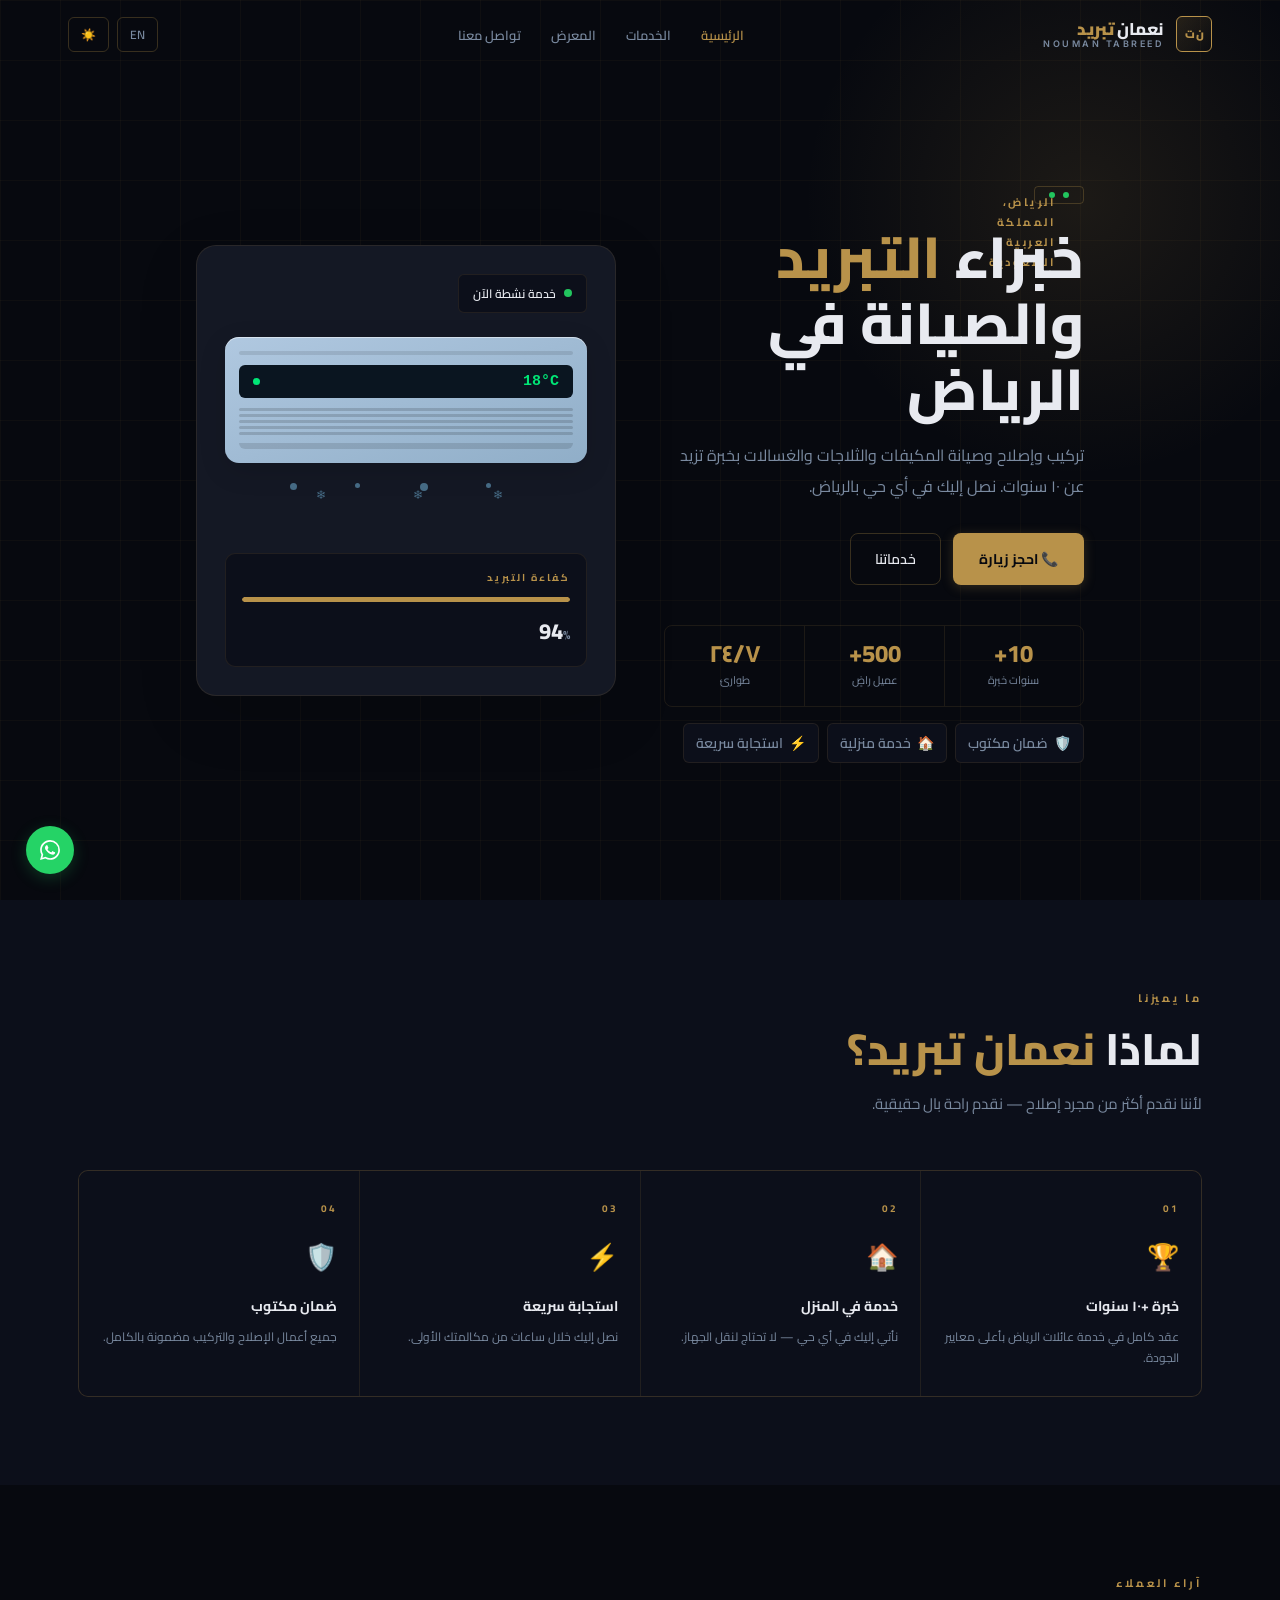
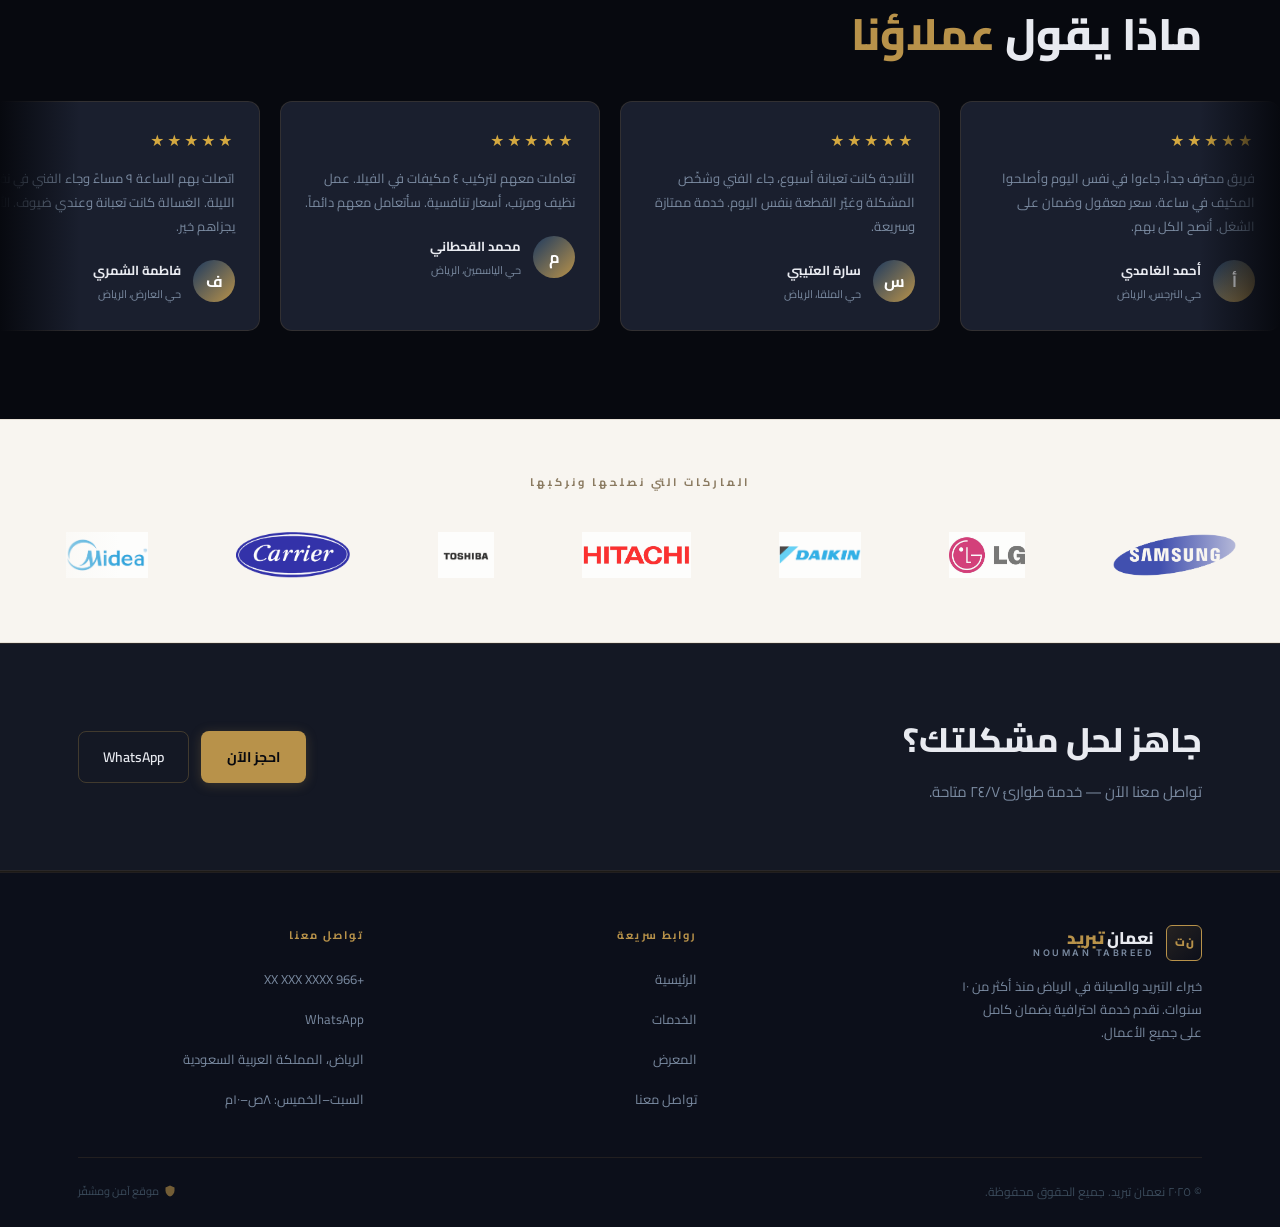
<file: index.html>
<!DOCTYPE html>
<html lang="ar" dir="rtl">
<head>
<meta charset="UTF-8"/>
<meta name="viewport" content="width=device-width,initial-scale=1.0"/>
<title>نعمان تبريد | خبراء التكييف والصيانة في الرياض</title>
<meta name="description" content="نعمان تبريد – تركيب وإصلاح وصيانة المكيفات والثلاجات والغسالات في الرياض. خبرة +١٠ سنوات، خدمة منزلية، ضمان كامل."/>
<meta name="robots" content="index,follow"/>
<link rel="canonical" href="https://noumanatabreed.com/"/>
<meta property="og:title" content="نعمان تبريد | خبراء التكييف والصيانة في الرياض"/>
<meta property="og:type" content="website"/>
<meta property="og:locale" content="ar_SA"/>
<script type="application/ld+json">{"@context":"https://schema.org","@type":"LocalBusiness","name":"نعمان تبريد","telephone":"+966XXXXXXXXX","address":{"@type":"PostalAddress","addressLocality":"الرياض","addressCountry":"SA"},"openingHours":"Sa-Th 08:00-22:00","areaServed":"الرياض"}</script>
<link rel="preconnect" href="https://fonts.googleapis.com"/>
<link rel="preconnect" href="https://fonts.gstatic.com" crossorigin/>
<link href="https://fonts.googleapis.com/css2?family=Cairo:wght@400;600;700;800;900&family=Inter:wght@400;500;600;700&display=swap" rel="stylesheet"/>
<link rel="stylesheet" href="style.css"/>
<style>
/* ════ HERO ════ */
#hero {
  min-height: 100svh;
  display: flex;
  align-items: center;
  padding: 88px 0 48px;
  position: relative;
  overflow: hidden;
  background: var(--bg);
}
/* Subtle grid background */
#hero::before {
  content: '';
  position: absolute; inset: 0;
  background-image:
    linear-gradient(var(--border) 1px, transparent 1px),
    linear-gradient(90deg, var(--border) 1px, transparent 1px);
  background-size: 60px 60px;
  opacity: .4;
  pointer-events: none;
}
/* Glow blob */
#hero::after {
  content: '';
  position: absolute;
  width: 600px; height: 600px;
  border-radius: 50%;
  background: radial-gradient(circle, rgba(184,146,74,.12), transparent 65%);
  top: -100px; right: -100px;
  pointer-events: none;
}
[dir=ltr] #hero::after { right: auto; left: -100px; }
.hero-grid {
  display: grid;
  grid-template-columns: 1fr 1fr;
  gap: 48px;
  align-items: center;
  position: relative;
  z-index: 1;
}
/* LEFT */
.hero-eyebrow {
  display: inline-flex; align-items: center; gap: 8px;
  font-size: 11px; font-weight: 700; letter-spacing: 2.5px;
  text-transform: uppercase; color: var(--gold);
  border: 1px solid var(--border2);
  padding: 5px 14px; border-radius: 4px;
  margin-bottom: 20px;
}
.hero-eyebrow span { width: 6px; height: 6px; background: #22c55e; border-radius: 50%; }
.hero-h1 {
  font-size: clamp(30px, 4.5vw, 58px);
  font-weight: 800; line-height: 1.15; margin-bottom: 18px;
}
.hero-h1 em { font-style: normal; color: var(--gold); }
.hero-sub {
  font-size: clamp(14px, 1.6vw, 16px);
  color: var(--text2); line-height: 1.9;
  margin-bottom: 32px; max-width: 420px;
}
.hero-btns { display: flex; gap: 12px; flex-wrap: wrap; margin-bottom: 40px; }
.hero-stats {
  display: grid; grid-template-columns: repeat(3,1fr);
  border: 1px solid var(--border); border-radius: 8px; overflow: hidden;
}
.hstat { padding: 16px 12px; text-align: center; border-left: 1px solid var(--border); }
.hstat:last-child { border-left: none; }
[dir=ltr] .hstat { border-left: none; border-right: 1px solid var(--border); }
[dir=ltr] .hstat:last-child { border-right: none; }
.hstat-n { font-size: 24px; font-weight: 800; color: var(--gold); display: block; line-height: 1; }
.hstat-l { font-size: 11px; color: var(--text2); display: block; margin-top: 4px; }

/* RIGHT - visual card */
.hero-visual {
  position: relative;
  background: var(--card);
  border: 1px solid var(--border);
  border-radius: 20px;
  overflow: hidden;
  padding: 28px;
  box-shadow: 0 20px 60px rgba(0,0,0,.15);
}
[data-theme=light] .hero-visual { box-shadow: 0 20px 60px rgba(0,0,0,.08); }
.vis-badge {
  display: inline-flex; align-items: center; gap: 8px;
  background: var(--bg2); border: 1px solid var(--border);
  border-radius: 6px; padding: 7px 14px;
  font-size: 12px; font-weight: 600; color: var(--text);
  margin-bottom: 24px;
}
.live-dot {
  width: 8px; height: 8px; background: #22c55e; border-radius: 50%;
  position: relative;
}
.live-dot::after {
  content: ''; position: absolute; inset: -3px;
  border-radius: 50%; border: 1.5px solid #22c55e;
  animation: livering 1.8s ease infinite; opacity: 0;
}
@keyframes livering { 0%{transform:scale(1);opacity:.7} 100%{transform:scale(2);opacity:0} }

/* AC 3D-ish visual */
.ac-visual {
  background: linear-gradient(160deg, #ddeaf8, #c8d8ec);
  border-radius: 14px;
  padding: 14px;
  margin-bottom: 20px;
  box-shadow: 0 8px 28px rgba(0,0,0,.12), inset 0 1px 0 rgba(255,255,255,.5);
  position: relative;
}
[data-theme=dark] .ac-visual { background: linear-gradient(160deg,#b0c8e0,#90aec8); }
.ac-vis-bar { height: 4px; background: rgba(0,0,0,.1); border-radius: 2px; margin-bottom: 10px; }
.ac-vis-screen {
  background: #0a1520; border-radius: 6px;
  padding: 8px 14px; display: flex;
  justify-content: space-between; align-items: center;
  margin-bottom: 10px;
}
.ac-vis-temp { font-size: 15px; font-weight: 700; color: #00e676; font-family: monospace; }
.ac-vis-dot { width: 7px; height: 7px; background: #00e676; border-radius: 50%; animation: blink 2s ease infinite; }
@keyframes blink{0%,100%{opacity:1}50%{opacity:.2}}
.ac-vis-grille { display: flex; flex-direction: column; gap: 3px; }
.ac-vis-slat { height: 3px; background: rgba(0,0,0,.15); border-radius: 1.5px; }
.ac-vis-blade { height: 6px; background: rgba(0,0,0,.12); border-radius: 0 0 8px 8px; margin-top: 8px; animation: blade 3s ease-in-out infinite; }
@keyframes blade{0%,100%{transform:scaleX(1)}50%{transform:scaleX(.96)}}
/* Cold air particles */
.ac-air { height: 70px; position: relative; overflow: hidden; }
.air-dot { position: absolute; border-radius: 50%; background: rgba(120,190,230,.5); animation: airdrift linear infinite; }
@keyframes airdrift{0%{opacity:.7;transform:translateY(0)}100%{opacity:0;transform:translateY(80px)}}
.sf { position: absolute; color: rgba(120,190,230,.5); font-size: 12px; animation: sffall linear infinite; }
@keyframes sffall{0%{opacity:.7;transform:translateY(-5px) rotate(0)}100%{opacity:0;transform:translateY(80px) rotate(180deg)}}

/* Efficiency widget */
.eff-widget {
  background: var(--bg2); border: 1px solid var(--border);
  border-radius: 10px; padding: 14px 16px;
}
.eff-label { font-size: 10px; font-weight: 700; letter-spacing: 2px; text-transform: uppercase; color: var(--gold); margin-bottom: 10px; }
.eff-bar-bg { background: var(--bg); border-radius: 3px; height: 5px; margin-bottom: 8px; overflow: hidden; }
.eff-bar-fill { height: 100%; background: var(--gold); border-radius: 3px; animation: efill 3s ease-in-out infinite alternate; }
@keyframes efill{from{width:72%}to{width:94%}}
.eff-val { font-size: 22px; font-weight: 800; color: var(--text); }
.eff-unit { font-size: 12px; color: var(--text2); }

/* Trust badges row */
.trust-row {
  display: flex; gap: 8px; flex-wrap: wrap; margin-top: 16px;
}
.trust-badge {
  display: flex; align-items: center; gap: 6px;
  background: var(--bg2); border: 1px solid var(--border);
  border-radius: 6px; padding: 6px 12px;
  font-size: 12px; font-weight: 600; color: var(--text2);
}
.trust-badge span { font-size: 14px; }

/* ════ WHY US ════ */
#why { background: var(--bg2); }
.why-grid {
  display: grid; grid-template-columns: repeat(4,1fr);
  gap: 1px; background: var(--border);
  border: 1px solid var(--border); border-radius: 10px; overflow: hidden;
}
.why-item { background: var(--bg2); padding: 28px 22px; transition: background .25s; }
.why-item:hover { background: var(--card); }
.why-num { font-size: 10px; font-weight: 700; letter-spacing: 2px; color: var(--gold); margin-bottom: 14px; }
.why-ico { font-size: 26px; margin-bottom: 12px; display: block; }
.why-item h3 { font-size: 14px; font-weight: 700; margin-bottom: 7px; }
.why-item p { font-size: 12px; color: var(--text2); line-height: 1.75; }

/* ════ TESTIMONIALS ════ */
.test-grid { display: grid; grid-template-columns: repeat(3,1fr); gap: 18px; }
.test-card {
  background: var(--card); border: 1px solid var(--border);
  border-radius: 10px; padding: 26px 22px;
  transition: border-color .25s, transform .25s;
}
.test-card:hover { border-color: var(--gold); transform: translateY(-3px); }
.test-stars { color: var(--gold); font-size: 13px; letter-spacing: 2px; margin-bottom: 12px; }
.test-body { font-size: 13px; color: var(--text2); line-height: 1.85; margin-bottom: 20px; }
.test-author { display: flex; align-items: center; gap: 11px; }
.test-avatar {
  width: 40px; height: 40px; border-radius: 50%;
  background: var(--steel); border: 1px solid var(--border2);
  display: flex; align-items: center; justify-content: center;
  font-weight: 700; font-size: 15px; color: var(--gold); flex-shrink: 0;
}
.test-name { font-size: 13px; font-weight: 700; }
.test-loc { font-size: 11px; color: var(--text2); margin-top: 2px; }

/* ════ CTA STRIP ════ */
#cta-strip {
  background: var(--card);
  border-top: 1px solid var(--border); border-bottom: 1px solid var(--border);
  padding: 64px 0;
}
.cta-inner { display: flex; align-items: center; justify-content: space-between; gap: 32px; flex-wrap: wrap; }
.cta-text h2 { font-size: clamp(20px,3vw,34px); font-weight: 800; margin-bottom: 6px; }
.cta-text p { font-size: 15px; color: var(--text2); }
.cta-actions { display: flex; gap: 12px; flex-shrink: 0; }

/* ════ RESPONSIVE ════ */
@media(max-width:900px) {
  .hero-grid { grid-template-columns: 1fr; gap: 32px; }
  .hero-visual { max-width: 480px; margin: 0 auto; width: 100%; }
  .why-grid { grid-template-columns: repeat(2,1fr); }
  .test-grid { display: flex; overflow-x: auto; gap: 14px; padding-bottom: 8px; scroll-snap-type: x mandatory; -webkit-overflow-scrolling: touch; }
  .test-card { min-width: 272px; scroll-snap-align: start; flex-shrink: 0; }
  .cta-inner { flex-direction: column; text-align: center; }
  .cta-actions { justify-content: center; }
}
@media(max-width:600px) {
  #hero { padding: 80px 0 40px; }
  .why-grid { grid-template-columns: 1fr 1fr; }
  .hero-h1 { font-size: clamp(26px, 7vw, 38px); }
  .hero-stats { grid-template-columns: repeat(3,1fr); }
  .hstat-n { font-size: 20px; }
  .trust-row { display: none; }
}
@media(max-width:380px) {
  .hero-btns { flex-direction: column; }
  .hero-btns a { text-align: center; justify-content: center; }
}
</style>
</head>
<body>
<canvas id="particles"></canvas>

<!-- NAV -->
<nav id="nav">
<div class="nav-inner">
  <a href="index.html" class="logo">
    <div class="logo-mark"><span class="logo-mark-text">ن ت</span></div>
    <div class="logo-words">
      <span class="logo-ar">نعمان <strong>تبريد</strong></span>
      <span class="logo-en">Nouman Tabreed</span>
    </div>
  </a>
  <ul class="nav-links">
    <li><a href="index.html" class="active"><span class="ari">الرئيسية</span><span class="eni">Home</span></a></li>
    <li><a href="services.html"><span class="ari">الخدمات</span><span class="eni">Services</span></a></li>
    <li><a href="gallery.html"><span class="ari">المعرض</span><span class="eni">Gallery</span></a></li>
    <li><a href="contact.html"><span class="ari">تواصل معنا</span><span class="eni">Contact</span></a></li>
  </ul>
  <div class="nav-ctrl">
    <button class="cbtn" id="l-btn">EN</button>
    <button class="cbtn" id="t-btn">☀️</button>
    <button class="hbg" id="hbg"><span></span><span></span><span></span></button>
  </div>
</div>
</nav>
<div id="mmenu"><ul>
  <li><a href="index.html" class="ml"><span class="ari">الرئيسية</span><span class="eni">Home</span></a></li>
  <li><a href="services.html" class="ml"><span class="ari">الخدمات</span><span class="eni">Services</span></a></li>
  <li><a href="gallery.html" class="ml"><span class="ari">المعرض</span><span class="eni">Gallery</span></a></li>
  <li><a href="contact.html" class="ml"><span class="ari">تواصل معنا</span><span class="eni">Contact</span></a></li>
</ul></div>

<!-- ════ HERO ════ -->
<section id="hero">
<div class="wrap">
  <div class="hero-grid">
    <!-- LEFT -->
    <div class="rev">
      <div class="hero-eyebrow">
        <span></span>
        <span class="ari">الرياض، المملكة العربية السعودية</span>
        <span class="eni">Al Riyadh, Saudi Arabia</span>
      </div>
      <h1 class="hero-h1 ar">خبراء <em>التبريد</em><br/>والصيانة في<br/>الرياض</h1>
      <h1 class="hero-h1 en">Riyadh's Trusted<br/><em>AC & Appliance</em><br/>Repair Experts</h1>
      <p class="hero-sub ar">تركيب وإصلاح وصيانة المكيفات والثلاجات والغسالات بخبرة تزيد عن ١٠ سنوات. نصل إليك في أي حي بالرياض.</p>
      <p class="hero-sub en">Professional AC installation, refrigerator & washing machine repair with 10+ years experience across Riyadh. We come to you.</p>
      <div class="hero-btns">
        <a href="contact.html" class="btn-primary"><span class="ari">📞 احجز زيارة</span><span class="eni">📞 Book a Visit</span></a>
        <a href="services.html" class="btn-secondary"><span class="ari">خدماتنا</span><span class="eni">Our Services</span></a>
      </div>
      <div class="hero-stats">
        <div class="hstat"><span class="hstat-n counter" data-target="10" data-plus="true">0</span><span class="hstat-l ar">سنوات خبرة</span><span class="hstat-l en">Yrs Experience</span></div>
        <div class="hstat"><span class="hstat-n counter" data-target="500" data-plus="true">0</span><span class="hstat-l ar">عميل راضٍ</span><span class="hstat-l en">Happy Clients</span></div>
        <div class="hstat"><span class="hstat-n">٢٤/٧</span><span class="hstat-l ar">طوارئ</span><span class="hstat-l en">Emergency</span></div>
      </div>
      <div class="trust-row">
        <div class="trust-badge"><span>🛡️</span><span class="ari">ضمان مكتوب</span><span class="eni">Written Guarantee</span></div>
        <div class="trust-badge"><span>🏠</span><span class="ari">خدمة منزلية</span><span class="eni">Home Service</span></div>
        <div class="trust-badge"><span>⚡</span><span class="ari">استجابة سريعة</span><span class="eni">Fast Response</span></div>
      </div>
    </div>
    <!-- RIGHT - AC Visual Card -->
    <div class="hero-visual rev-r">
      <div class="vis-badge">
        <div class="live-dot"></div>
        <span class="ari">خدمة نشطة الآن</span>
        <span class="eni">Active Now</span>
      </div>
      <div class="ac-visual">
        <div class="ac-vis-bar"></div>
        <div class="ac-vis-screen">
          <span class="ac-vis-temp">18°C</span>
          <div class="ac-vis-dot"></div>
        </div>
        <div class="ac-vis-grille">
          <div class="ac-vis-slat"></div>
          <div class="ac-vis-slat"></div>
          <div class="ac-vis-slat"></div>
          <div class="ac-vis-slat"></div>
          <div class="ac-vis-slat"></div>
        </div>
        <div class="ac-vis-blade"></div>
      </div>
      <div class="ac-air">
        <div class="air-dot" style="left:18%;width:7px;height:7px;animation-duration:2.2s;top:0"></div>
        <div class="air-dot" style="left:36%;width:5px;height:5px;animation-duration:2.8s;animation-delay:.5s;top:0"></div>
        <div class="air-dot" style="left:54%;width:8px;height:8px;animation-duration:2.5s;animation-delay:.9s;top:0"></div>
        <div class="air-dot" style="left:72%;width:5px;height:5px;animation-duration:3s;animation-delay:.3s;top:0"></div>
        <span class="sf" style="left:25%;animation-duration:3.5s">❄</span>
        <span class="sf" style="left:52%;animation-duration:4s;animation-delay:1s">❄</span>
        <span class="sf" style="left:74%;animation-duration:3.2s;animation-delay:.5s">❄</span>
      </div>
      <div class="eff-widget">
        <div class="eff-label ar">كفاءة التبريد</div>
        <div class="eff-label en">Cooling Efficiency</div>
        <div class="eff-bar-bg"><div class="eff-bar-fill"></div></div>
        <span class="eff-val">94<span class="eff-unit">%</span></span>
      </div>
    </div>
  </div>
</div>
</section>

<!-- ════ WHY US ════ -->
<section id="why" class="sec">
<div class="wrap">
  <div class="rev">
    <div class="s-eyebrow ar">ما يميزنا</div><div class="s-eyebrow en">Our Edge</div>
    <h2 class="s-title ar">لماذا <em style="font-style:normal;color:var(--gold)">نعمان تبريد؟</em></h2>
    <h2 class="s-title en">Why <em style="font-style:normal;color:var(--gold)">Nouman Tabreed?</em></h2>
    <p class="s-sub ar">لأننا نقدم أكثر من مجرد إصلاح — نقدم راحة بال حقيقية.</p>
    <p class="s-sub en">Because we deliver more than repairs — real peace of mind.</p>
  </div>
  <div class="why-grid">
    <div class="why-item rev d1"><div class="why-num">01</div><span class="why-ico">🏆</span><h3 class="ar">خبرة +١٠ سنوات</h3><h3 class="en">10+ Years Experience</h3><p class="ar">عقد كامل في خدمة عائلات الرياض بأعلى معايير الجودة.</p><p class="en">A full decade serving Riyadh families with highest quality standards.</p></div>
    <div class="why-item rev d2"><div class="why-num">02</div><span class="why-ico">🏠</span><h3 class="ar">خدمة في المنزل</h3><h3 class="en">Home Service</h3><p class="ar">نأتي إليك في أي حي — لا تحتاج لنقل الجهاز.</p><p class="en">We come to you anywhere in Riyadh — no need to move anything.</p></div>
    <div class="why-item rev d3"><div class="why-num">03</div><span class="why-ico">⚡</span><h3 class="ar">استجابة سريعة</h3><h3 class="en">Fast Response</h3><p class="ar">نصل إليك خلال ساعات من مكالمتك الأولى.</p><p class="en">We arrive within hours of your first call.</p></div>
    <div class="why-item rev d4"><div class="why-num">04</div><span class="why-ico">🛡️</span><h3 class="ar">ضمان مكتوب</h3><h3 class="en">Written Guarantee</h3><p class="ar">جميع أعمال الإصلاح والتركيب مضمونة بالكامل.</p><p class="en">All repair and installation work fully guaranteed in writing.</p></div>
  </div>
</div>
</section>

<!-- ════ REVIEWS AUTO-SCROLL ════ -->
<section id="reviews" class="sec">
<div class="wrap" style="margin-bottom:40px">
  <div class="rev">
    <div class="s-eyebrow ar">آراء العملاء</div><div class="s-eyebrow en">Client Reviews</div>
    <h2 class="s-title ar">ماذا يقول <em style="font-style:normal;color:var(--gold)">عملاؤنا</em></h2>
    <h2 class="s-title en">What Our <em style="font-style:normal;color:var(--gold)">Clients Say</em></h2>
  </div>
</div>
<div class="reviews-track-wrap">
  <div class="reviews-track">
    <!-- Card 1 -->
    <div class="rev-card">
      <div class="rev-stars">★★★★★</div>
      <p class="rev-body ar">فريق محترف جداً، جاءوا في نفس اليوم وأصلحوا المكيف في ساعة. سعر معقول وضمان على الشغل. أنصح الكل بهم.</p>
      <p class="rev-body en">Very professional, came same day, fixed the AC in an hour. Fair price and guarantee. Highly recommended.</p>
      <div class="rev-author"><div class="rev-avatar">أ</div><div><div class="rev-name ar">أحمد الغامدي</div><div class="rev-name en">Ahmed Al-Ghamdi</div><div class="rev-loc ar">حي النرجس، الرياض</div><div class="rev-loc en">Al Narjis, Riyadh</div></div></div>
    </div>
    <!-- Card 2 -->
    <div class="rev-card">
      <div class="rev-stars">★★★★★</div>
      <p class="rev-body ar">الثلاجة كانت تعبانة أسبوع، جاء الفني وشخّص المشكلة وغيّر القطعة بنفس اليوم. خدمة ممتازة وسريعة.</p>
      <p class="rev-body en">Fridge broken a week — technician diagnosed and fixed it same day. Excellent and fast service.</p>
      <div class="rev-author"><div class="rev-avatar">س</div><div><div class="rev-name ar">سارة العتيبي</div><div class="rev-name en">Sara Al-Otaibi</div><div class="rev-loc ar">حي الملقا، الرياض</div><div class="rev-loc en">Al Malqa, Riyadh</div></div></div>
    </div>
    <!-- Card 3 -->
    <div class="rev-card">
      <div class="rev-stars">★★★★★</div>
      <p class="rev-body ar">تعاملت معهم لتركيب ٤ مكيفات في الفيلا. عمل نظيف ومرتب، أسعار تنافسية. سأتعامل معهم دائماً.</p>
      <p class="rev-body en">Had 4 ACs installed in my villa — clean, tidy work and competitive prices. My permanent go-to.</p>
      <div class="rev-author"><div class="rev-avatar">م</div><div><div class="rev-name ar">محمد القحطاني</div><div class="rev-name en">Mohammed Al-Qahtani</div><div class="rev-loc ar">حي الياسمين، الرياض</div><div class="rev-loc en">Al Yasmin, Riyadh</div></div></div>
    </div>
    <!-- Card 4 NEW -->
    <div class="rev-card">
      <div class="rev-stars">★★★★★</div>
      <p class="rev-body ar">اتصلت بهم الساعة ٩ مساءً وجاء الفني في نفس الليلة. الغسالة كانت تعبانة وعندي ضيوف. الله يجزاهم خير.</p>
      <p class="rev-body en">Called at 9pm and the technician came same night. Washer was broken with guests over. Absolutely saved the day.</p>
      <div class="rev-author"><div class="rev-avatar">ف</div><div><div class="rev-name ar">فاطمة الشمري</div><div class="rev-name en">Fatima Al-Shammari</div><div class="rev-loc ar">حي العارض، الرياض</div><div class="rev-loc en">Al Aarid, Riyadh</div></div></div>
    </div>
    <!-- Card 5 NEW -->
    <div class="rev-card">
      <div class="rev-stars">★★★★★</div>
      <p class="rev-body ar">أفضل شركة صيانة تعاملت معها في الرياض. الفني عنده خبرة عالية، شخّص مشكلة المكيف المركزي بسرعة ما توقعتها.</p>
      <p class="rev-body en">Best maintenance company I've dealt with in Riyadh. The technician diagnosed my central AC issue faster than I expected.</p>
      <div class="rev-author"><div class="rev-avatar">خ</div><div><div class="rev-name ar">خالد العنزي</div><div class="rev-name en">Khalid Al-Anazi</div><div class="rev-loc ar">حي الروضة، الرياض</div><div class="rev-loc en">Al Rawdha, Riyadh</div></div></div>
    </div>
    <!-- Card 6 NEW -->
    <div class="rev-card">
      <div class="rev-stars">★★★★★</div>
      <p class="rev-body ar">صراحة ما توقعت الخدمة تكون بهالمستوى. نظيفين، محترمين، وأصلحوا الثلاجة والغسالة في نفس الزيارة. شكراً نعمان تبريد!</p>
      <p class="rev-body en">Honestly didn't expect this level of service. Clean, respectful, fixed fridge and washer in one visit. Thank you Nouman Tabreed!</p>
      <div class="rev-author"><div class="rev-avatar">ن</div><div><div class="rev-name ar">نورة السبيعي</div><div class="rev-name en">Noura Al-Subai'i</div><div class="rev-loc ar">حي الحمراء، الرياض</div><div class="rev-loc en">Al Hamra, Riyadh</div></div></div>
    </div>
    <!-- DUPLICATES for seamless loop -->
    <div class="rev-card">
      <div class="rev-stars">★★★★★</div>
      <p class="rev-body ar">فريق محترف جداً، جاءوا في نفس اليوم وأصلحوا المكيف في ساعة. سعر معقول وضمان على الشغل. أنصح الكل بهم.</p>
      <p class="rev-body en">Very professional, came same day, fixed the AC in an hour. Fair price and guarantee. Highly recommended.</p>
      <div class="rev-author"><div class="rev-avatar">أ</div><div><div class="rev-name ar">أحمد الغامدي</div><div class="rev-name en">Ahmed Al-Ghamdi</div><div class="rev-loc ar">حي النرجس، الرياض</div><div class="rev-loc en">Al Narjis, Riyadh</div></div></div>
    </div>
    <div class="rev-card">
      <div class="rev-stars">★★★★★</div>
      <p class="rev-body ar">الثلاجة كانت تعبانة أسبوع، جاء الفني وشخّص المشكلة وغيّر القطعة بنفس اليوم. خدمة ممتازة وسريعة.</p>
      <p class="rev-body en">Fridge broken a week — technician diagnosed and fixed it same day. Excellent and fast service.</p>
      <div class="rev-author"><div class="rev-avatar">س</div><div><div class="rev-name ar">سارة العتيبي</div><div class="rev-name en">Sara Al-Otaibi</div><div class="rev-loc ar">حي الملقا، الرياض</div><div class="rev-loc en">Al Malqa, Riyadh</div></div></div>
    </div>
    <div class="rev-card">
      <div class="rev-stars">★★★★★</div>
      <p class="rev-body ar">تعاملت معهم لتركيب ٤ مكيفات في الفيلا. عمل نظيف ومرتب، أسعار تنافسية. سأتعامل معهم دائماً.</p>
      <p class="rev-body en">Had 4 ACs installed in my villa — clean, tidy work and competitive prices. My permanent go-to.</p>
      <div class="rev-author"><div class="rev-avatar">م</div><div><div class="rev-name ar">محمد القحطاني</div><div class="rev-name en">Mohammed Al-Qahtani</div><div class="rev-loc ar">حي الياسمين، الرياض</div><div class="rev-loc en">Al Yasmin, Riyadh</div></div></div>
    </div>
    <div class="rev-card">
      <div class="rev-stars">★★★★★</div>
      <p class="rev-body ar">اتصلت بهم الساعة ٩ مساءً وجاء الفني في نفس الليلة. الغسالة كانت تعبانة وعندي ضيوف. الله يجزاهم خير.</p>
      <p class="rev-body en">Called at 9pm and the technician came same night. Washer was broken with guests over. Absolutely saved the day.</p>
      <div class="rev-author"><div class="rev-avatar">ف</div><div><div class="rev-name ar">فاطمة الشمري</div><div class="rev-name en">Fatima Al-Shammari</div><div class="rev-loc ar">حي العارض، الرياض</div><div class="rev-loc en">Al Aarid, Riyadh</div></div></div>
    </div>
    <div class="rev-card">
      <div class="rev-stars">★★★★★</div>
      <p class="rev-body ar">أفضل شركة صيانة تعاملت معها في الرياض. الفني عنده خبرة عالية، شخّص مشكلة المكيف المركزي بسرعة ما توقعتها.</p>
      <p class="rev-body en">Best maintenance company I've dealt with in Riyadh. Diagnosed my central AC faster than I expected.</p>
      <div class="rev-author"><div class="rev-avatar">خ</div><div><div class="rev-name ar">خالد العنزي</div><div class="rev-name en">Khalid Al-Anazi</div><div class="rev-loc ar">حي الروضة، الرياض</div><div class="rev-loc en">Al Rawdha, Riyadh</div></div></div>
    </div>
    <div class="rev-card">
      <div class="rev-stars">★★★★★</div>
      <p class="rev-body ar">صراحة ما توقعت الخدمة تكون بهالمستوى. نظيفين، محترمين، وأصلحوا الثلاجة والغسالة في نفس الزيارة. شكراً نعمان تبريد!</p>
      <p class="rev-body en">Honestly didn't expect this level of service. Clean, respectful, fixed fridge and washer in one visit. Thank you!</p>
      <div class="rev-author"><div class="rev-avatar">ن</div><div><div class="rev-name ar">نورة السبيعي</div><div class="rev-name en">Noura Al-Subai'i</div><div class="rev-loc ar">حي الحمراء، الرياض</div><div class="rev-loc en">Al Hamra, Riyadh</div></div></div>
    </div>
  </div>
</div>
</section>

<!-- ════ BRANDS ════ -->
<section id="brands">
<p class="brands-label ar">الماركات التي نصلحها ونركبها</p>
<p class="brands-label en">Brands We Service & Install</p>
<div style="overflow:hidden">
  <div class="marquee-track">
    <div class="brand-item"><img src="assets/brands/samsung.png" alt="Samsung"/></div>
    <div class="brand-item"><img src="assets/brands/lg.png" alt="LG"/></div>
    <div class="brand-item"><img src="assets/brands/daikin.png" alt="Daikin"/></div>
    <div class="brand-item"><img src="assets/brands/hitachi.png" alt="Hitachi"/></div>
    <div class="brand-item"><img src="assets/brands/toshiba.png" alt="Toshiba"/></div>
    <div class="brand-item"><img src="assets/brands/carrier.png" alt="Carrier"/></div>
    <div class="brand-item"><img src="assets/brands/midea.png" alt="Midea"/></div>
    <div class="brand-item"><img src="assets/brands/gree.png" alt="Gree"/></div>
    <div class="brand-item"><img src="assets/brands/haier.png" alt="Haier"/></div>
    <div class="brand-item"><img src="assets/brands/bosch.png" alt="Bosch"/></div>
    <div class="brand-item"><img src="assets/brands/whirlpool.png" alt="Whirlpool"/></div>
    <div class="brand-item"><img src="assets/brands/panasonic.png" alt="Panasonic"/></div>
    <div class="brand-item"><img src="assets/brands/samsung.png" alt="Samsung"/></div>
    <div class="brand-item"><img src="assets/brands/lg.png" alt="LG"/></div>
    <div class="brand-item"><img src="assets/brands/daikin.png" alt="Daikin"/></div>
    <div class="brand-item"><img src="assets/brands/hitachi.png" alt="Hitachi"/></div>
    <div class="brand-item"><img src="assets/brands/toshiba.png" alt="Toshiba"/></div>
    <div class="brand-item"><img src="assets/brands/carrier.png" alt="Carrier"/></div>
    <div class="brand-item"><img src="assets/brands/midea.png" alt="Midea"/></div>
    <div class="brand-item"><img src="assets/brands/gree.png" alt="Gree"/></div>
    <div class="brand-item"><img src="assets/brands/haier.png" alt="Haier"/></div>
    <div class="brand-item"><img src="assets/brands/bosch.png" alt="Bosch"/></div>
    <div class="brand-item"><img src="assets/brands/whirlpool.png" alt="Whirlpool"/></div>
    <div class="brand-item"><img src="assets/brands/panasonic.png" alt="Panasonic"/></div>
  </div>
</div>
</section>

<!-- ════ CTA ════ -->
<section id="cta-strip">
<div class="wrap">
  <div class="cta-inner rev">
    <div class="cta-text">
      <h2 class="ar">جاهز لحل مشكلتك؟</h2><h2 class="en">Ready to Fix Your Problem?</h2>
      <p class="ar">تواصل معنا الآن — خدمة طوارئ ٢٤/٧ متاحة.</p><p class="en">Contact us now — 24/7 emergency service available.</p>
    </div>
    <div class="cta-actions">
      <a href="contact.html" class="btn-primary"><span class="ari">احجز الآن</span><span class="eni">Book Now</span></a>
      <a href="https://wa.me/966XXXXXXXXX" class="btn-secondary" target="_blank" rel="noopener">WhatsApp</a>
    </div>
  </div>
</div>
</section>

<!-- ════ FOOTER ════ -->
<div class="divider"></div>
<footer>
<div class="wrap">
  <div class="foot-grid">
    <div class="foot-brand">
      <a href="index.html" class="logo" style="margin-bottom:14px">
        <div class="logo-mark"><span class="logo-mark-text">ن ت</span></div>
        <div class="logo-words"><span class="logo-ar">نعمان <strong>تبريد</strong></span><span class="logo-en">Nouman Tabreed</span></div>
      </a>
      <p class="ar">خبراء التبريد والصيانة في الرياض منذ أكثر من ١٠ سنوات. نقدم خدمة احترافية بضمان كامل على جميع الأعمال.</p>
      <p class="en">AC & appliance experts in Riyadh for 10+ years. Professional service with full guarantee on all work.</p>
    </div>
    <div class="foot-col">
      <h4 class="ar">روابط سريعة</h4><h4 class="en">Quick Links</h4>
      <ul>
        <li><a href="index.html"><span class="ari">الرئيسية</span><span class="eni">Home</span></a></li>
        <li><a href="services.html"><span class="ari">الخدمات</span><span class="eni">Services</span></a></li>
        <li><a href="gallery.html"><span class="ari">المعرض</span><span class="eni">Gallery</span></a></li>
        <li><a href="contact.html"><span class="ari">تواصل معنا</span><span class="eni">Contact</span></a></li>
      </ul>
    </div>
    <div class="foot-col">
      <h4 class="ar">تواصل معنا</h4><h4 class="en">Contact</h4>
      <ul>
        <li><a href="tel:+966XXXXXXXXX">+966 XX XXX XXXX</a></li>
        <li><a href="https://wa.me/966XXXXXXXXX" target="_blank" rel="noopener">WhatsApp</a></li>
        <li><a><span class="ari">الرياض، المملكة العربية السعودية</span><span class="eni">Riyadh, Saudi Arabia</span></a></li>
        <li><a><span class="ari">السبت–الخميس: ٨ص–١٠م</span><span class="eni">Sat–Thu: 8AM–10PM</span></a></li>
      </ul>
    </div>
  </div>
  <div class="foot-bottom">
    <span class="foot-copy"><span class="ari">© ٢٠٢٥ نعمان تبريد. جميع الحقوق محفوظة.</span><span class="eni">© 2025 Nouman Tabreed. All rights reserved.</span></span>
    <span class="foot-secure"><svg viewBox="0 0 24 24"><path d="M12 1L3 5v6c0 5.55 3.84 10.74 9 12 5.16-1.26 9-6.45 9-12V5l-9-4z"/></svg><span class="ari">موقع آمن ومشفّر</span><span class="eni">Secure & Encrypted</span></span>
  </div>
</div>
</footer>

<a id="fwa" href="https://wa.me/966XXXXXXXXX" target="_blank" rel="noopener noreferrer">
  <svg viewBox="0 0 24 24"><path d="M17.472 14.382c-.297-.149-1.758-.867-2.03-.967-.273-.099-.471-.148-.67.15-.197.297-.767.966-.94 1.164-.173.199-.347.223-.644.075-.297-.15-1.255-.463-2.39-1.475-.883-.788-1.48-1.761-1.653-2.059-.173-.297-.018-.458.13-.606.134-.133.298-.347.446-.52.149-.174.198-.298.298-.497.099-.198.05-.371-.025-.52-.075-.149-.669-1.612-.916-2.207-.242-.579-.487-.5-.669-.51-.173-.008-.371-.01-.57-.01-.198 0-.52.074-.792.372-.272.297-1.04 1.016-1.04 2.479 0 1.462 1.065 2.875 1.213 3.074.149.198 2.096 3.2 5.077 4.487.709.306 1.262.489 1.694.625.712.227 1.36.195 1.871.118.571-.085 1.758-.719 2.006-1.413.248-.694.248-1.289.173-1.413-.074-.124-.272-.198-.57-.347m-5.421 7.403h-.004a9.87 9.87 0 01-5.031-1.378l-.361-.214-3.741.982.998-3.648-.235-.374a9.86 9.86 0 01-1.51-5.26c.001-5.45 4.436-9.884 9.888-9.884 2.64 0 5.122 1.03 6.988 2.898a9.825 9.825 0 012.893 6.994c-.003 5.45-4.437 9.884-9.885 9.884m8.413-18.297A11.815 11.815 0 0012.05 0C5.495 0 .16 5.335.157 11.892c0 2.096.547 4.142 1.588 5.945L.057 24l6.305-1.654a11.882 11.882 0 005.683 1.448h.005c6.554 0 11.89-5.335 11.893-11.893a11.821 11.821 0 00-3.48-8.413z"/></svg>
  <span class="wa-label ari">واتساب</span><span class="wa-label eni">WhatsApp</span>
</a>
<div id="mob-bar">
  <a href="tel:+966XXXXXXXXX" class="mob-call">📞 <span class="ari">اتصل الآن</span><span class="eni">Call Now</span></a>
  <a href="https://wa.me/966XXXXXXXXX" class="mob-wa" target="_blank" rel="noopener">💬 WhatsApp</a>
</div>
<script src="script.js"></script>
</body>
</html>
</file>
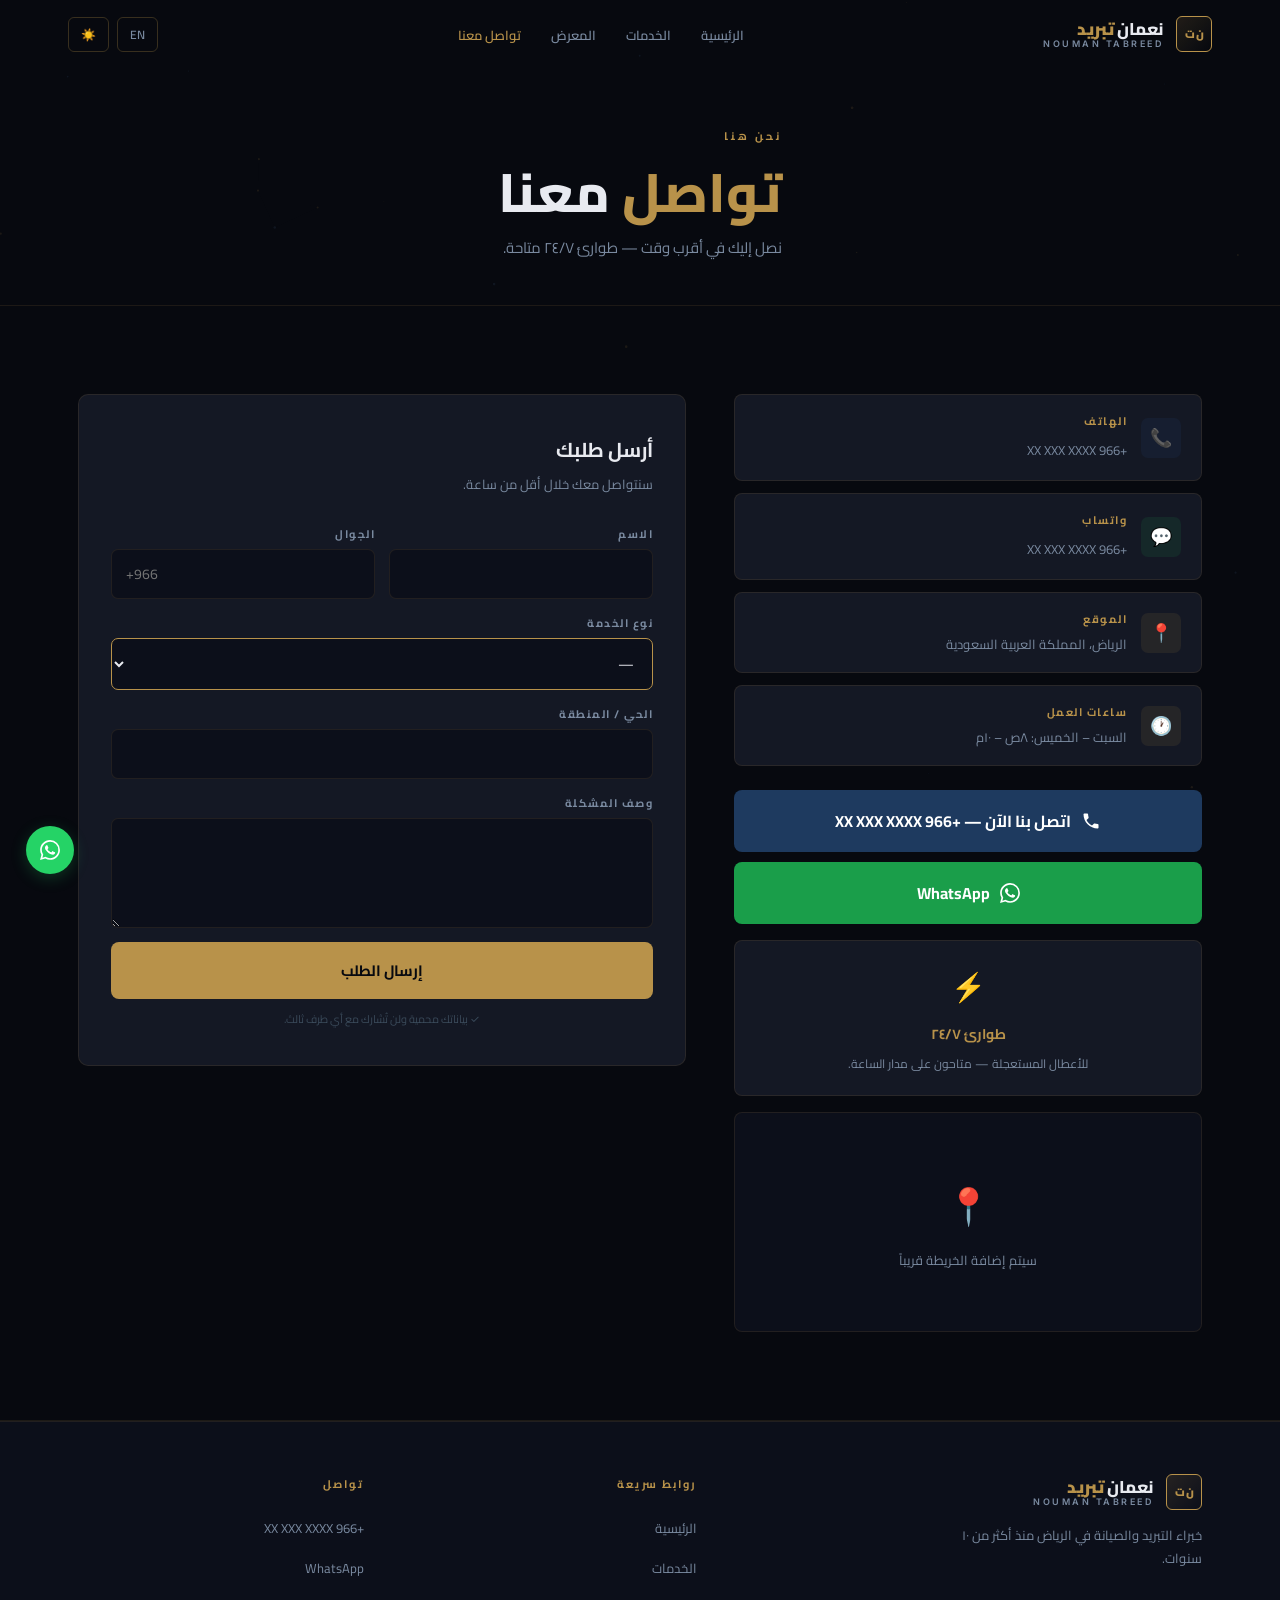
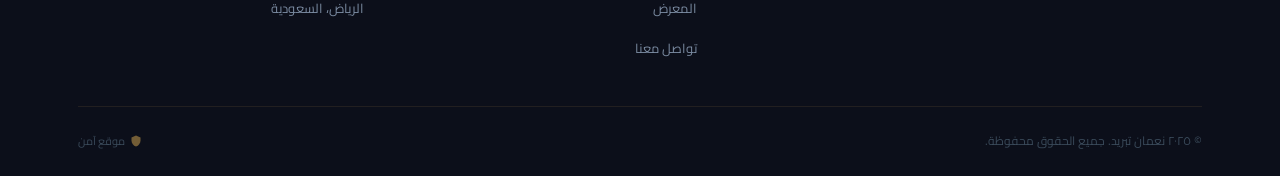
<file: contact.html>
<!DOCTYPE html>
<html lang="ar" dir="rtl">
<head>
<meta charset="UTF-8"/><meta name="viewport" content="width=device-width,initial-scale=1.0"/>
<title>تواصل معنا | نعمان تبريد</title>
<link rel="preconnect" href="https://fonts.googleapis.com"/><link rel="preconnect" href="https://fonts.gstatic.com" crossorigin/>
<link href="https://fonts.googleapis.com/css2?family=Cairo:wght@400;600;700;800;900&family=Inter:wght@400;500;600&display=swap" rel="stylesheet"/>
<link rel="stylesheet" href="style.css"/>
<style>
.con-grid{display:grid;grid-template-columns:1fr 1.3fr;gap:48px;align-items:start}
.info-list{display:flex;flex-direction:column;gap:12px;margin-bottom:24px}
.info-item{display:flex;align-items:center;gap:14px;background:var(--card);border:1px solid var(--border);border-radius:8px;padding:16px 20px;transition:border-color .2s}
.info-item:hover{border-color:var(--gold)}
.info-ico{width:40px;height:40px;border-radius:7px;display:flex;align-items:center;justify-content:center;font-size:18px;flex-shrink:0}
.info-item h4{font-size:11px;font-weight:700;letter-spacing:1.5px;text-transform:uppercase;color:var(--gold);margin-bottom:3px}
.info-item p,.info-item a{font-size:13px;color:var(--text2);transition:color .2s}
.info-item a:hover{color:var(--text)}
.cta-btns{display:flex;flex-direction:column;gap:10px;margin-bottom:16px}
.btn-call{display:flex;align-items:center;justify-content:center;gap:10px;background:var(--steel);color:#fff;font-size:16px;font-weight:700;padding:16px;border-radius:8px;font-family:'Cairo',sans-serif;transition:background .2s}
.btn-call:hover{background:var(--steel2)}
.btn-wap{display:flex;align-items:center;justify-content:center;gap:10px;background:#1a9e4a;color:#fff;font-size:16px;font-weight:700;padding:16px;border-radius:8px;font-family:'Cairo',sans-serif;transition:background .2s}
.btn-wap:hover{background:#25D366}
.emer{background:var(--card);border:1px solid var(--border);border-radius:8px;padding:20px;text-align:center}
.emer-n{font-size:28px;margin-bottom:8px}
.emer h3{font-size:14px;font-weight:700;color:var(--gold);margin-bottom:5px}
.emer p{font-size:12px;color:var(--text2)}
.form-card{background:var(--card);border:1px solid var(--border);border-radius:10px;padding:36px 32px}
.form-card h2{font-size:20px;font-weight:700;margin-bottom:4px}
.form-card .sub{font-size:13px;color:var(--text2);margin-bottom:28px}
.row2{display:grid;grid-template-columns:1fr 1fr;gap:14px}
.fg{display:flex;flex-direction:column;gap:5px;margin-bottom:14px}
.fg label{font-size:11px;font-weight:700;letter-spacing:1.5px;text-transform:uppercase;color:var(--text2)}
.fg input,.fg select,.fg textarea{background:var(--bg2);border:1px solid var(--border);color:var(--text);padding:11px 14px;border-radius:7px;font-size:14px;font-family:'Cairo','Inter',sans-serif;transition:border-color .2s;outline:none;width:100%}
.fg input:focus,.fg select,.fg textarea:focus{border-color:var(--gold)}
.fg select{cursor:pointer}
.fg textarea{resize:vertical;min-height:110px}
.fg select option{background:var(--bg2)}
.btn-send{width:100%;background:var(--gold);color:#07090f;font-weight:700;font-size:15px;padding:14px;border-radius:8px;border:none;cursor:pointer;font-family:'Cairo',sans-serif;transition:background .2s}
.btn-send:hover{background:var(--gold2)}
.form-note{font-size:11px;color:var(--text3);text-align:center;margin-top:10px}
.success{display:none;text-align:center;padding:40px 20px}
.success .s-ico{font-size:52px;margin-bottom:14px}
.success h3{font-size:20px;font-weight:700;color:var(--gold);margin-bottom:8px}
.success p{font-size:14px;color:var(--text2)}
.map-box{background:var(--bg2);border:1px solid var(--border);border-radius:8px;height:220px;display:flex;flex-direction:column;align-items:center;justify-content:center;gap:8px;position:relative;overflow:hidden}
.map-pin{font-size:36px;animation:pinbounce 2.2s ease-in-out infinite}
@keyframes pinbounce{0%,100%{transform:translateY(0)}50%{transform:translateY(-10px)}}
.map-box p{font-size:13px;color:var(--text2)}
@media(max-width:900px){.con-grid{grid-template-columns:1fr}.row2{grid-template-columns:1fr}}
</style>
</head>
<body>
<canvas id="particles"></canvas>
<nav id="nav">
<div class="nav-inner">
  <a href="index.html" class="logo"><div class="logo-mark"><span class="logo-mark-text">ن ت</span></div><div class="logo-words"><span class="logo-ar">نعمان <strong>تبريد</strong></span><span class="logo-en">Nouman Tabreed</span></div></a>
  <ul class="nav-links">
    <li><a href="index.html"><span class="ari">الرئيسية</span><span class="eni">Home</span></a></li>
    <li><a href="services.html"><span class="ari">الخدمات</span><span class="eni">Services</span></a></li>
    <li><a href="gallery.html"><span class="ari">المعرض</span><span class="eni">Gallery</span></a></li>
    <li><a href="contact.html" class="active"><span class="ari">تواصل معنا</span><span class="eni">Contact</span></a></li>
  </ul>
  <div class="nav-ctrl"><button class="cbtn" id="l-btn">EN</button><button class="cbtn" id="t-btn">☀️</button><button class="hbg" id="hbg"><span></span><span></span><span></span></button></div>
</div>
</nav>
<div id="mmenu"><ul>
  <li><a href="index.html" class="ml"><span class="ari">الرئيسية</span><span class="eni">Home</span></a></li>
  <li><a href="services.html" class="ml"><span class="ari">الخدمات</span><span class="eni">Services</span></a></li>
  <li><a href="gallery.html" class="ml"><span class="ari">المعرض</span><span class="eni">Gallery</span></a></li>
  <li><a href="contact.html" class="ml"><span class="ari">تواصل معنا</span><span class="eni">Contact</span></a></li>
</ul></div>

<div class="page-hero">
<div class="wrap page-hero-inner rev">
  <div class="s-eyebrow ar">نحن هنا</div><div class="s-eyebrow en">We're Here</div>
  <h1 class="ar"><span class="gold-text">تواصل</span> معنا</h1>
  <h1 class="en">Get In <span class="gold-text">Touch</span></h1>
  <p class="ar">نصل إليك في أقرب وقت — طوارئ ٢٤/٧ متاحة.</p>
  <p class="en">We'll be there ASAP — 24/7 emergency available.</p>
</div>
</div>

<section class="sec">
<div class="wrap">
<div class="con-grid">
  <div class="rev-l">
    <div class="info-list">
      <div class="info-item"><div class="info-ico" style="background:rgba(30,58,95,.2)">📞</div><div><h4 class="ar">الهاتف</h4><h4 class="en">Phone</h4><a href="tel:+966XXXXXXXXX">+966 XX XXX XXXX</a></div></div>
      <div class="info-item"><div class="info-ico" style="background:rgba(26,158,74,.12)">💬</div><div><h4 class="ar">واتساب</h4><h4 class="en">WhatsApp</h4><a href="https://wa.me/966XXXXXXXXX" target="_blank" rel="noopener">+966 XX XXX XXXX</a></div></div>
      <div class="info-item"><div class="info-ico" style="background:rgba(184,146,74,.1)">📍</div><div><h4 class="ar">الموقع</h4><h4 class="en">Location</h4><p class="ar">الرياض، المملكة العربية السعودية</p><p class="en">Riyadh, Saudi Arabia</p></div></div>
      <div class="info-item"><div class="info-ico" style="background:rgba(184,146,74,.1)">🕐</div><div><h4 class="ar">ساعات العمل</h4><h4 class="en">Working Hours</h4><p class="ar">السبت – الخميس: ٨ص – ١٠م</p><p class="en">Sat – Thu: 8:00 AM – 10:00 PM</p></div></div>
    </div>
    <div class="cta-btns">
      <a href="tel:+966XXXXXXXXX" class="btn-call"><svg width="20" height="20" viewBox="0 0 24 24" fill="currentColor"><path d="M6.6 10.8c1.4 2.8 3.8 5.1 6.6 6.6l2.2-2.2c.3-.3.7-.4 1-.2 1.1.4 2.3.6 3.6.6.6 0 1 .4 1 1V20c0 .6-.4 1-1 1-9.4 0-17-7.6-17-17 0-.6.4-1 1-1h3.5c.6 0 1 .4 1 1 0 1.3.2 2.5.6 3.6.1.3 0 .7-.2 1L6.6 10.8z"/></svg><span class="ar">اتصل بنا الآن — +966 XX XXX XXXX</span><span class="en">Call Now — +966 XX XXX XXXX</span></a>
      <a href="https://wa.me/966XXXXXXXXX" class="btn-wap" target="_blank" rel="noopener noreferrer"><svg width="20" height="20" viewBox="0 0 24 24" fill="currentColor"><path d="M17.472 14.382c-.297-.149-1.758-.867-2.03-.967-.273-.099-.471-.148-.67.15-.197.297-.767.966-.94 1.164-.173.199-.347.223-.644.075-.297-.15-1.255-.463-2.39-1.475-.883-.788-1.48-1.761-1.653-2.059-.173-.297-.018-.458.13-.606.134-.133.298-.347.446-.52.149-.174.198-.298.298-.497.099-.198.05-.371-.025-.52-.075-.149-.669-1.612-.916-2.207-.242-.579-.487-.5-.669-.51-.173-.008-.371-.01-.57-.01-.198 0-.52.074-.792.372-.272.297-1.04 1.016-1.04 2.479 0 1.462 1.065 2.875 1.213 3.074.149.198 2.096 3.2 5.077 4.487.709.306 1.262.489 1.694.625.712.227 1.36.195 1.871.118.571-.085 1.758-.719 2.006-1.413.248-.694.248-1.289.173-1.413-.074-.124-.272-.198-.57-.347m-5.421 7.403h-.004a9.87 9.87 0 01-5.031-1.378l-.361-.214-3.741.982.998-3.648-.235-.374a9.86 9.86 0 01-1.51-5.26c.001-5.45 4.436-9.884 9.888-9.884 2.64 0 5.122 1.03 6.988 2.898a9.825 9.825 0 012.893 6.994c-.003 5.45-4.437 9.884-9.885 9.884m8.413-18.297A11.815 11.815 0 0012.05 0C5.495 0 .16 5.335.157 11.892c0 2.096.547 4.142 1.588 5.945L.057 24l6.305-1.654a11.882 11.882 0 005.683 1.448h.005c6.554 0 11.89-5.335 11.893-11.893a11.821 11.821 0 00-3.48-8.413z"/></svg><span>WhatsApp</span></a>
    </div>
    <div class="emer"><div class="emer-n">⚡</div><h3 class="ar">طوارئ ٢٤/٧</h3><h3 class="en">24/7 Emergency</h3><p class="ar">للأعطال المستعجلة — متاحون على مدار الساعة.</p><p class="en">For urgent breakdowns — available around the clock.</p></div>
    <div class="map-box" style="margin-top:16px"><div class="map-pin">📍</div><p class="ar">سيتم إضافة الخريطة قريباً</p><p class="en">Map coming soon</p></div>
  </div>

  <div class="rev-r">
    <div class="form-card">
      <h2 class="ar">أرسل طلبك</h2><h2 class="en">Send a Request</h2>
      <p class="sub ar">سنتواصل معك خلال أقل من ساعة.</p><p class="sub en">We'll get back to you within an hour.</p>
      <div id="the-form">
        <div class="row2">
          <div class="fg"><label class="ar">الاسم</label><label class="en">Name</label><input type="text" id="f-name" autocomplete="name"/></div>
          <div class="fg"><label class="ar">الجوال</label><label class="en">Phone</label><input type="tel" id="f-phone" placeholder="+966" autocomplete="tel"/></div>
        </div>
        <div class="fg"><label class="ar">نوع الخدمة</label><label class="en">Service Type</label>
          <select id="f-svc">
            <option value="">—</option>
            <option value="تركيب مكيف / AC Installation">تركيب مكيف / AC Installation</option>
            <option value="إصلاح مكيف / AC Repair">إصلاح مكيف / AC Repair</option>
            <option value="صيانة مكيف / AC Maintenance">صيانة مكيف / AC Maintenance</option>
            <option value="إصلاح ثلاجة / Fridge Repair">إصلاح ثلاجة / Fridge Repair</option>
            <option value="إصلاح غسالة / Washer Repair">إصلاح غسالة / Washer Repair</option>
            <option value="صيانة عامة / General Service">صيانة عامة / General Service</option>
          </select>
        </div>
        <div class="fg"><label class="ar">الحي / المنطقة</label><label class="en">District / Area</label><input type="text" id="f-area"/></div>
        <div class="fg"><label class="ar">وصف المشكلة</label><label class="en">Problem Description</label><textarea id="f-msg"></textarea></div>
        <button class="btn-send" onclick="sendForm()"><span class="ar">إرسال الطلب</span><span class="en">Send Request</span></button>
        <p class="form-note ar">✓ بياناتك محمية ولن تُشارك مع أي طرف ثالث.</p>
        <p class="form-note en">✓ Your data is protected and will never be shared.</p>
      </div>
      <div class="success" id="the-success">
        <div class="s-ico">✅</div>
        <h3 class="ar">تم إرسال طلبك!</h3><h3 class="en">Request Sent!</h3>
        <p class="ar">سنتواصل معك قريباً. شكراً لثقتك بنعمان تبريد.</p>
        <p class="en">We'll contact you shortly. Thank you for trusting Nouman Tabreed.</p>
      </div>
    </div>
  </div>
</div>
</div>
</section>

<div class="divider"></div>
<footer>
<div class="wrap">
  <div class="foot-grid">
    <div class="foot-brand"><a href="index.html" class="logo" style="margin-bottom:14px"><div class="logo-mark"><span class="logo-mark-text">ن ت</span></div><div class="logo-words"><span class="logo-ar">نعمان <strong>تبريد</strong></span><span class="logo-en">Nouman Tabreed</span></div></a><p class="ar">خبراء التبريد والصيانة في الرياض منذ أكثر من ١٠ سنوات.</p><p class="en">AC &amp; appliance experts in Riyadh for 10+ years.</p></div>
    <div class="foot-col"><h4 class="ar">روابط سريعة</h4><h4 class="en">Quick Links</h4><ul><li><a href="index.html"><span class="ari">الرئيسية</span><span class="eni">Home</span></a></li><li><a href="services.html"><span class="ari">الخدمات</span><span class="eni">Services</span></a></li><li><a href="gallery.html"><span class="ari">المعرض</span><span class="eni">Gallery</span></a></li><li><a href="contact.html"><span class="ari">تواصل معنا</span><span class="eni">Contact</span></a></li></ul></div>
    <div class="foot-col"><h4 class="ar">تواصل</h4><h4 class="en">Contact</h4><ul><li><a href="tel:+966XXXXXXXXX">+966 XX XXX XXXX</a></li><li><a href="https://wa.me/966XXXXXXXXX" target="_blank" rel="noopener">WhatsApp</a></li><li><a><span class="ari">الرياض، السعودية</span><span class="eni">Riyadh, KSA</span></a></li></ul></div>
  </div>
  <div class="foot-bottom"><span class="foot-copy"><span class="ari">© ٢٠٢٥ نعمان تبريد. جميع الحقوق محفوظة.</span><span class="eni">© 2025 Nouman Tabreed. All rights reserved.</span></span><span class="foot-secure"><svg viewBox="0 0 24 24"><path d="M12 1L3 5v6c0 5.55 3.84 10.74 9 12 5.16-1.26 9-6.45 9-12V5l-9-4z"/></svg><span class="ari">موقع آمن</span><span class="eni">Secure</span></span></div>
</div>
</footer>
<a id="fwa" href="https://wa.me/966XXXXXXXXX" target="_blank" rel="noopener noreferrer"><svg viewBox="0 0 24 24"><path d="M17.472 14.382c-.297-.149-1.758-.867-2.03-.967-.273-.099-.471-.148-.67.15-.197.297-.767.966-.94 1.164-.173.199-.347.223-.644.075-.297-.15-1.255-.463-2.39-1.475-.883-.788-1.48-1.761-1.653-2.059-.173-.297-.018-.458.13-.606.134-.133.298-.347.446-.52.149-.174.198-.298.298-.497.099-.198.05-.371-.025-.52-.075-.149-.669-1.612-.916-2.207-.242-.579-.487-.5-.669-.51-.173-.008-.371-.01-.57-.01-.198 0-.52.074-.792.372-.272.297-1.04 1.016-1.04 2.479 0 1.462 1.065 2.875 1.213 3.074.149.198 2.096 3.2 5.077 4.487.709.306 1.262.489 1.694.625.712.227 1.36.195 1.871.118.571-.085 1.758-.719 2.006-1.413.248-.694.248-1.289.173-1.413-.074-.124-.272-.198-.57-.347m-5.421 7.403h-.004a9.87 9.87 0 01-5.031-1.378l-.361-.214-3.741.982.998-3.648-.235-.374a9.86 9.86 0 01-1.51-5.26c.001-5.45 4.436-9.884 9.888-9.884 2.64 0 5.122 1.03 6.988 2.898a9.825 9.825 0 012.893 6.994c-.003 5.45-4.437 9.884-9.885 9.884m8.413-18.297A11.815 11.815 0 0012.05 0C5.495 0 .16 5.335.157 11.892c0 2.096.547 4.142 1.588 5.945L.057 24l6.305-1.654a11.882 11.882 0 005.683 1.448h.005c6.554 0 11.89-5.335 11.893-11.893a11.821 11.821 0 00-3.48-8.413z"/></svg><span class="wa-label ari">واتساب</span><span class="wa-label eni">WhatsApp</span></a>
<div id="mob-bar"><a href="tel:+966XXXXXXXXX" class="mob-call">📞 <span class="ari">اتصل الآن</span><span class="eni">Call Now</span></a><a href="https://wa.me/966XXXXXXXXX" class="mob-wa" target="_blank" rel="noopener">💬 WhatsApp</a></div>
<script src="script.js"></script>
<script>
function sendForm(){
  const n=document.getElementById('f-name').value.trim();
  const p=document.getElementById('f-phone').value.trim();
  if(!n||!p){alert(document.documentElement.getAttribute('data-lang')==='ar'?'يرجى تعبئة الاسم والجوال':'Please fill name and phone');return;}
  const s=document.getElementById('f-svc').value;
  const a=document.getElementById('f-area').value;
  const m=document.getElementById('f-msg').value;
  const txt=encodeURIComponent(`مرحباً، أنا ${n}\nالخدمة: ${s}\nالحي: ${a}\nالملاحظات: ${m}`);
  window.open(`https://wa.me/966XXXXXXXXX?text=${txt}`,'_blank');
  document.getElementById('the-form').style.display='none';
  document.getElementById('the-success').style.display='block';
}
</script>
</body></html>
</file>
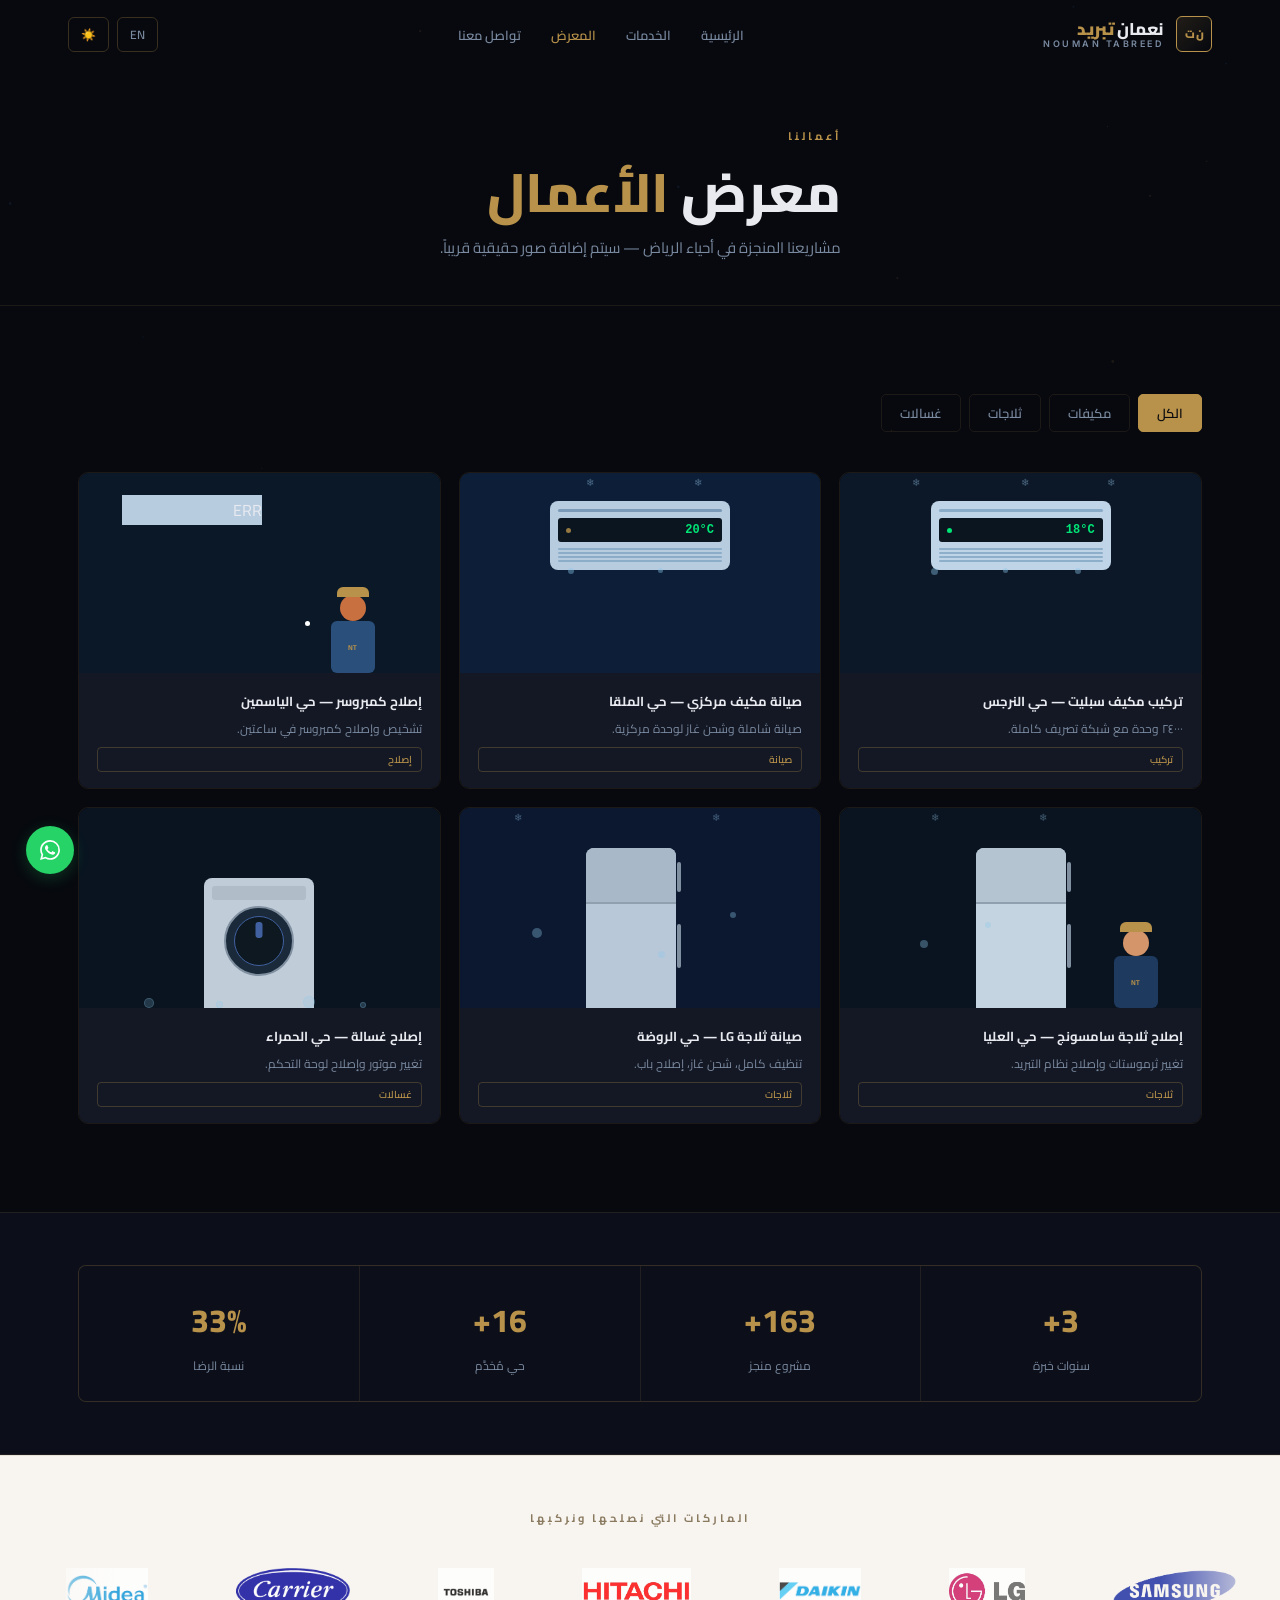
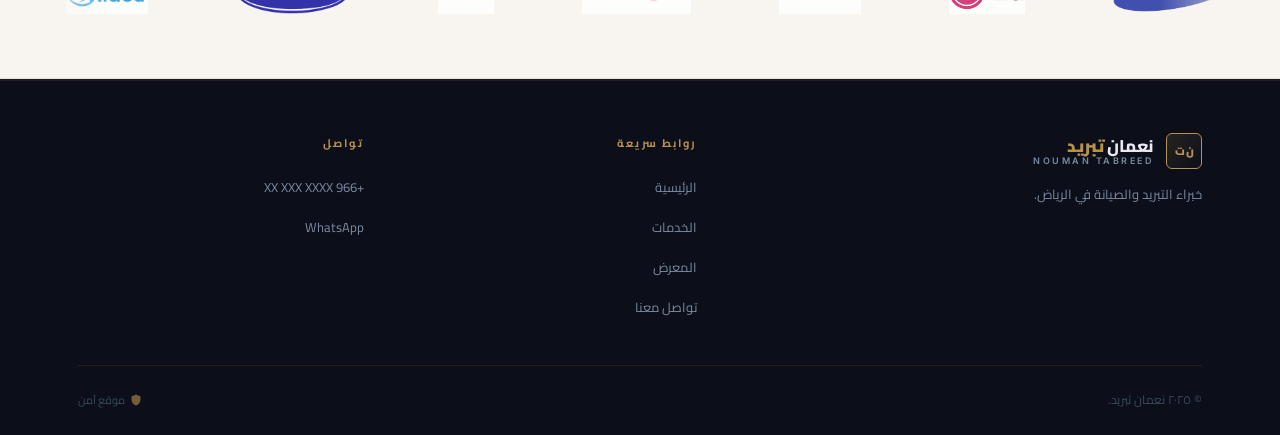
<file: gallery.html>
<!DOCTYPE html>
<html lang="ar" dir="rtl">
<head>
<meta charset="UTF-8"/><meta name="viewport" content="width=device-width,initial-scale=1.0"/>
<title>المعرض | نعمان تبريد</title>
<link rel="preconnect" href="https://fonts.googleapis.com"/><link rel="preconnect" href="https://fonts.gstatic.com" crossorigin/>
<link href="https://fonts.googleapis.com/css2?family=Cairo:wght@400;600;700;800;900&family=Inter:wght@400;500;600&display=swap" rel="stylesheet"/>
<link rel="stylesheet" href="style.css"/>
<style>
.filter-bar { display:flex; gap:8px; flex-wrap:wrap; margin-bottom:40px; }
.ftab { background:transparent; border:1px solid var(--border); color:var(--text2); padding:6px 18px; border-radius:5px; font-size:13px; font-weight:600; cursor:pointer; font-family:'Cairo',sans-serif; transition:all .2s; }
.ftab:hover { border-color:var(--gold); color:var(--gold); }
.ftab.on { background:var(--gold); color:#07090f; border-color:var(--gold); }

.gal-grid { display:grid; grid-template-columns:repeat(3,1fr); gap:18px; }
.gal-card { border-radius:10px; border:1px solid var(--border); overflow:hidden; transition:border-color .25s, transform .25s; cursor:pointer; }
.gal-card:hover { border-color:var(--gold); transform:translateY(-3px); }
.gal-card.hidden { display:none; }

/* Animated scene — no placeholder text, pure CSS */
.scene { height:200px; position:relative; overflow:hidden; background:var(--bg3); }

/* AC scene */
.s-ac { background:#0c1828; }
.s-ac .unit { position:absolute; top:28px; left:50%; transform:translateX(-50%); width:180px; background:#c0d4e8; border-radius:8px; padding:8px; }
.s-ac .unit-bar { height:3px; background:#8aacc8; border-radius:2px; margin-bottom:6px; }
.s-ac .unit-panel { background:#0a1520; border-radius:3px; padding:5px 8px; display:flex; justify-content:space-between; align-items:center; margin-bottom:6px; }
.s-ac .unit-temp { font-size:12px; font-weight:700; color:#00e676; font-family:monospace; }
.s-ac .unit-dot { width:5px; height:5px; background:#00e676; border-radius:50%; animation:blink 2s ease infinite; }
@keyframes blink{0%,100%{opacity:1}50%{opacity:.2}}
.s-ac .slats { display:flex; flex-direction:column; gap:2px; }
.s-ac .slat { height:2px; background:#7aa0bc; border-radius:1px; opacity:.7; }
.snowf { position:absolute; font-size:10px; color:rgba(150,200,235,.45); animation:sf linear infinite; }
@keyframes sf{0%{opacity:.6;transform:translateY(-8px) rotate(0)}100%{opacity:0;transform:translateY(200px) rotate(180deg)}}
.air-p { position:absolute; border-radius:50%; background:rgba(140,200,235,.4); animation:ap linear infinite; }
@keyframes ap{0%{opacity:.6}100%{opacity:0;transform:translateY(120px) scale(.1)}}

/* Fridge scene */
.s-fridge { background:#0a1420; }
.s-fridge .fridge { position:absolute; bottom:0; left:50%; transform:translateX(-50%); width:90px; height:160px; background:#c4d4e0; border-radius:8px 8px 0 0; }
.s-fridge .fridge-top { height:56px; background:#b4c4d0; border-radius:8px 8px 0 0; border-bottom:2px solid #90a0ae; }
.s-fridge .fridge-handle { position:absolute; right:-5px; top:14px; width:4px; height:30px; background:#8090a0; border-radius:2px; }
.s-fridge .fridge-handle2 { position:absolute; right:-5px; top:76px; width:4px; height:44px; background:#8090a0; border-radius:2px; }
.cold-dot { position:absolute; border-radius:50%; background:rgba(140,200,235,.35); animation:ap linear infinite; }

/* Washer scene */
.s-washer { background:#091420; }
.s-washer .washer { position:absolute; bottom:0; left:50%; transform:translateX(-50%); width:110px; height:130px; background:#c0ccd8; border-radius:8px 8px 0 0; }
.s-washer .w-top { position:absolute; top:8px; left:8px; right:8px; height:14px; background:#b0bcc8; border-radius:3px; }
.s-washer .w-drum { position:absolute; top:28px; left:50%; transform:translateX(-50%); width:70px; height:70px; border-radius:50%; background:#1a2a3a; border:2.5px solid #8090a0; }
.s-washer .w-inner { position:absolute; inset:8px; border-radius:50%; background:#0d1820; border:1.5px solid #4060a0; animation:wspin 3s linear infinite; }
@keyframes wspin{from{transform:rotate(0)}to{transform:rotate(360deg)}}
.s-washer .w-inner::before { content:''; position:absolute; top:5px; left:50%; transform:translateX(-50%); width:7px; height:16px; background:#4060a0; border-radius:3px; }
.bubble { position:absolute; border-radius:50%; background:rgba(140,200,235,.2); border:1px solid rgba(140,200,235,.25); animation:bub linear infinite; }
@keyframes bub{0%{opacity:.6}100%{opacity:0;transform:translateY(-180px) scale(.2)}}

/* Scene: tech working */
.s-tech { background:#0a1828; }
.tech { position:absolute; bottom:10px; }
.t-head { width:26px; height:26px; background:#c87040; border-radius:50%; margin:0 auto; position:relative; }
.t-hat { position:absolute; top:-8px; left:-3px; right:-3px; height:10px; background:var(--gold); border-radius:6px 6px 0 0; }
.t-body { width:44px; height:52px; background:var(--steel2); border-radius:6px; margin:0 auto; display:flex; align-items:center; justify-content:center; }
.t-badge { font-size:7px; font-weight:700; color:var(--gold); }
.t-arm { position:absolute; top:30px; }
.spark { position:absolute; width:5px; height:5px; background:#fff; border-radius:50%; animation:sprk .4s ease infinite alternate; }
@keyframes sprk{from{opacity:1;transform:scale(1)}to{opacity:.1;transform:scale(2)}}

.gal-info { padding:16px 18px; background:var(--card); }
.gal-info h3 { font-size:13px; font-weight:700; margin-bottom:4px; }
.gal-info p { font-size:12px; color:var(--text2); }
.gal-tag { display:inline-block; font-size:10px; font-weight:600; color:var(--gold); border:1px solid var(--border2); padding:2px 9px; border-radius:4px; margin-top:7px; }

/* stats */
.stats-band { background:var(--bg2); border-top:1px solid var(--border); border-bottom:1px solid var(--border); padding:52px 0; }
.stats-row { display:grid; grid-template-columns:repeat(4,1fr); gap:1px; background:var(--border); border:1px solid var(--border); border-radius:8px; overflow:hidden; }
.s-box { background:var(--bg2); padding:24px 16px; text-align:center; }
.s-num { font-size:32px; font-weight:800; color:var(--gold); display:block; }
.s-lbl { font-size:12px; color:var(--text2); margin-top:4px; }

@media(max-width:900px){.gal-grid{grid-template-columns:repeat(2,1fr)}.stats-row{grid-template-columns:repeat(2,1fr)}}
@media(max-width:580px){.gal-grid{grid-template-columns:1fr}}
</style>
</head>
<body>
<canvas id="particles"></canvas>
<nav id="nav">
<div class="nav-inner">
  <a href="index.html" class="logo"><div class="logo-mark"><span class="logo-mark-text">ن ت</span></div><div class="logo-words"><span class="logo-ar">نعمان <strong>تبريد</strong></span><span class="logo-en">Nouman Tabreed</span></div></a>
  <ul class="nav-links">
    <li><a href="index.html"><span class="ari">الرئيسية</span><span class="eni">Home</span></a></li>
    <li><a href="services.html"><span class="ari">الخدمات</span><span class="eni">Services</span></a></li>
    <li><a href="gallery.html" class="active"><span class="ari">المعرض</span><span class="eni">Gallery</span></a></li>
    <li><a href="contact.html"><span class="ari">تواصل معنا</span><span class="eni">Contact</span></a></li>
  </ul>
  <div class="nav-ctrl"><button class="cbtn" id="l-btn">EN</button><button class="cbtn" id="t-btn">☀️</button><button class="hbg" id="hbg"><span></span><span></span><span></span></button></div>
</div>
</nav>
<div id="mmenu"><ul>
  <li><a href="index.html" class="ml"><span class="ari">الرئيسية</span><span class="eni">Home</span></a></li>
  <li><a href="services.html" class="ml"><span class="ari">الخدمات</span><span class="eni">Services</span></a></li>
  <li><a href="gallery.html" class="ml"><span class="ari">المعرض</span><span class="eni">Gallery</span></a></li>
  <li><a href="contact.html" class="ml"><span class="ari">تواصل معنا</span><span class="eni">Contact</span></a></li>
</ul></div>

<div class="page-hero">
<div class="wrap page-hero-inner rev">
  <div class="s-eyebrow ar">أعمالنا</div><div class="s-eyebrow en">Our Work</div>
  <h1 class="ar">معرض <span class="gold-text">الأعمال</span></h1>
  <h1 class="en"><span class="gold-text">Work</span> Gallery</h1>
  <p class="ar">مشاريعنا المنجزة في أحياء الرياض — سيتم إضافة صور حقيقية قريباً.</p>
  <p class="en">Our completed projects across Riyadh — real photos will be added soon.</p>
</div>
</div>

<section class="sec">
<div class="wrap">
  <div class="filter-bar rev">
    <button class="ftab on" onclick="doFilter('all',this)"><span class="ari">الكل</span><span class="eni">All</span></button>
    <button class="ftab" onclick="doFilter('ac',this)"><span class="ari">مكيفات</span><span class="eni">AC</span></button>
    <button class="ftab" onclick="doFilter('fridge',this)"><span class="ari">ثلاجات</span><span class="eni">Fridge</span></button>
    <button class="ftab" onclick="doFilter('washer',this)"><span class="ari">غسالات</span><span class="eni">Washers</span></button>
  </div>

  <div class="gal-grid">
    <!-- AC 1 -->
    <div class="gal-card rev d1" data-cat="ac">
      <div class="scene s-ac">
        <div class="unit"><div class="unit-bar"></div><div class="unit-panel"><span class="unit-temp">18°C</span><div class="unit-dot"></div></div><div class="slats"><div class="slat"></div><div class="slat"></div><div class="slat"></div><div class="slat"></div></div></div>
        <div class="air-p" style="left:25%;top:95px;width:7px;height:7px;animation-duration:2.2s;animation-delay:0s"></div>
        <div class="air-p" style="left:45%;top:95px;width:5px;height:5px;animation-duration:2.8s;animation-delay:.5s"></div>
        <div class="air-p" style="left:65%;top:95px;width:6px;height:6px;animation-duration:2.5s;animation-delay:1s"></div>
        <span class="snowf" style="left:20%;animation-duration:3.5s;animation-delay:0s">❄</span>
        <span class="snowf" style="left:50%;animation-duration:4s;animation-delay:1s">❄</span>
        <span class="snowf" style="left:74%;animation-duration:3s;animation-delay:.5s">❄</span>
      </div>
      <div class="gal-info"><h3 class="ar">تركيب مكيف سبليت — حي النرجس</h3><h3 class="en">Split AC Install — Al Narjis</h3><p class="ar">٢٤٠٠٠ وحدة مع شبكة تصريف كاملة.</p><p class="en">24,000 BTU unit with full drainage network.</p><span class="gal-tag ar">تركيب</span><span class="gal-tag en">Installation</span></div>
    </div>
    <!-- AC 2 -->
    <div class="gal-card rev d2" data-cat="ac">
      <div class="scene s-ac" style="background:#0d1f38">
        <div class="unit" style="background:#b8cce0"><div class="unit-bar" style="background:#7a9ab8"></div><div class="unit-panel"><span class="unit-temp">20°C</span><div class="unit-dot" style="background:var(--gold);animation:none;opacity:.8"></div></div><div class="slats"><div class="slat"></div><div class="slat"></div><div class="slat"></div><div class="slat"></div></div></div>
        <div class="air-p" style="left:30%;top:95px;width:6px;height:6px;animation-duration:2.6s"></div>
        <div class="air-p" style="left:55%;top:95px;width:5px;height:5px;animation-duration:3s;animation-delay:.7s"></div>
        <span class="snowf" style="left:35%;animation-duration:3.8s">❄</span>
        <span class="snowf" style="left:65%;animation-duration:3.2s;animation-delay:.8s">❄</span>
      </div>
      <div class="gal-info"><h3 class="ar">صيانة مكيف مركزي — حي الملقا</h3><h3 class="en">Central AC Maintenance — Al Malqa</h3><p class="ar">صيانة شاملة وشحن غاز لوحدة مركزية.</p><p class="en">Full service and gas recharge for central unit.</p><span class="gal-tag ar">صيانة</span><span class="gal-tag en">Maintenance</span></div>
    </div>
    <!-- AC 3 tech -->
    <div class="gal-card rev d3" data-cat="ac">
      <div class="scene s-tech">
        <div class="unit" style="position:absolute;top:22px;left:12%;width:140px;background:#b8cce0"><div class="unit-bar"></div><div class="unit-panel"><span class="unit-temp">ERR</span><div class="unit-dot" style="background:#f44;animation:blink .8s ease infinite"></div></div><div class="slats"><div class="slat"></div><div class="slat"></div><div class="slat"></div></div></div>
        <div class="tech" style="right:18%;bottom:0">
          <div class="t-head"><div class="t-hat"></div></div>
          <div class="t-body"><span class="t-badge">NT</span></div>
          <div class="t-arm" style="left:-22px"><div class="spark" style="left:-4px;top:-4px"></div></div>
        </div>
      </div>
      <div class="gal-info"><h3 class="ar">إصلاح كمبروسر — حي الياسمين</h3><h3 class="en">Compressor Repair — Al Yasmin</h3><p class="ar">تشخيص وإصلاح كمبروسر في ساعتين.</p><p class="en">Diagnosed and fixed compressor in 2 hours.</p><span class="gal-tag ar">إصلاح</span><span class="gal-tag en">Repair</span></div>
    </div>
    <!-- FRIDGE 1 -->
    <div class="gal-card rev d1" data-cat="fridge">
      <div class="scene s-fridge">
        <div class="fridge"><div class="fridge-top"></div><div class="fridge-handle"></div><div class="fridge-handle2"></div></div>
        <div class="tech" style="right:12%;bottom:0">
          <div class="t-head" style="background:#d4956a"><div class="t-hat"></div></div>
          <div class="t-body" style="background:var(--steel)"><span class="t-badge">NT</span></div>
        </div>
        <div class="cold-dot" style="left:22%;bottom:60px;width:8px;height:8px;animation-duration:2.5s;animation-delay:0s"></div>
        <div class="cold-dot" style="left:40%;bottom:80px;width:6px;height:6px;animation-duration:3s;animation-delay:.6s"></div>
        <span class="snowf" style="left:25%;animation-duration:3.5s;color:rgba(150,200,235,.4)">❄</span>
        <span class="snowf" style="left:55%;animation-duration:4s;animation-delay:1s;color:rgba(150,200,235,.4)">❄</span>
      </div>
      <div class="gal-info"><h3 class="ar">إصلاح ثلاجة سامسونج — حي العليا</h3><h3 class="en">Samsung Fridge Repair — Al Olaya</h3><p class="ar">تغيير ثرموستات وإصلاح نظام التبريد.</p><p class="en">Thermostat replacement and cooling system repair.</p><span class="gal-tag ar">ثلاجات</span><span class="gal-tag en">Fridge</span></div>
    </div>
    <!-- FRIDGE 2 -->
    <div class="gal-card rev d2" data-cat="fridge">
      <div class="scene s-fridge" style="background:#0c1830">
        <div class="fridge" style="background:#b8c8d8;left:35%;transform:none"><div class="fridge-top" style="background:#a8b8c8"></div><div class="fridge-handle"></div><div class="fridge-handle2"></div></div>
        <div class="cold-dot" style="left:20%;bottom:70px;width:10px;height:10px;animation-duration:2.8s"></div>
        <div class="cold-dot" style="left:55%;bottom:50px;width:7px;height:7px;animation-duration:3.2s;animation-delay:.8s"></div>
        <div class="cold-dot" style="left:75%;bottom:90px;width:6px;height:6px;animation-duration:2.6s;animation-delay:.4s"></div>
        <span class="snowf" style="left:15%;animation-duration:3.8s;color:rgba(150,200,235,.4)">❄</span>
        <span class="snowf" style="left:70%;animation-duration:3.2s;animation-delay:1.2s;color:rgba(150,200,235,.4)">❄</span>
      </div>
      <div class="gal-info"><h3 class="ar">صيانة ثلاجة LG — حي الروضة</h3><h3 class="en">LG Fridge Service — Al Rawdha</h3><p class="ar">تنظيف كامل، شحن غاز، إصلاح باب.</p><p class="en">Full clean, gas recharge, door repair.</p><span class="gal-tag ar">ثلاجات</span><span class="gal-tag en">Fridge</span></div>
    </div>
    <!-- WASHER -->
    <div class="gal-card rev d1" data-cat="washer">
      <div class="scene s-washer">
        <div class="washer"><div class="w-top"></div><div class="w-drum"><div class="w-inner"></div></div></div>
        <div class="bubble" style="left:18%;bottom:0;width:10px;height:10px;animation-duration:2.2s"></div>
        <div class="bubble" style="left:38%;bottom:0;width:7px;height:7px;animation-duration:2.8s;animation-delay:.5s"></div>
        <div class="bubble" style="left:62%;bottom:0;width:12px;height:12px;animation-duration:3.2s;animation-delay:1s"></div>
        <div class="bubble" style="left:78%;bottom:0;width:6px;height:6px;animation-duration:1.9s;animation-delay:1.5s"></div>
      </div>
      <div class="gal-info"><h3 class="ar">إصلاح غسالة — حي الحمراء</h3><h3 class="en">Washer Repair — Al Hamra</h3><p class="ar">تغيير موتور وإصلاح لوحة التحكم.</p><p class="en">Motor replacement and control board repair.</p><span class="gal-tag ar">غسالات</span><span class="gal-tag en">Washer</span></div>
    </div>
  </div>
</div>
</section>

<div class="stats-band">
<div class="wrap">
  <div class="stats-row">
    <div class="s-box rev d1"><span class="s-num counter" data-target="10" data-plus="true">0</span><div class="s-lbl ar">سنوات خبرة</div><div class="s-lbl en">Years Experience</div></div>
    <div class="s-box rev d2"><span class="s-num counter" data-target="500" data-plus="true">0</span><div class="s-lbl ar">مشروع منجز</div><div class="s-lbl en">Projects Done</div></div>
    <div class="s-box rev d3"><span class="s-num counter" data-target="50" data-plus="true">0</span><div class="s-lbl ar">حي مُخدَّم</div><div class="s-lbl en">Districts Served</div></div>
    <div class="s-box rev d4"><span class="s-num counter" data-target="100" data-pct="true">0</span><div class="s-lbl ar">نسبة الرضا</div><div class="s-lbl en">Satisfaction Rate</div></div>
  </div>
</div>
</div>

<!-- BRANDS MARQUEE -->
<section id="brands">
<p class="brands-label ar">الماركات التي نصلحها ونركبها</p>
<p class="brands-label en">Brands We Service &amp; Install</p>
<div style="overflow:hidden">
  <div class="marquee-track">
    <div class="brand-item"><img src="assets/brands/samsung.png" alt="Samsung"/></div>
    <div class="brand-item"><img src="assets/brands/lg.png" alt="LG"/></div>
    <div class="brand-item"><img src="assets/brands/daikin.png" alt="Daikin"/></div>
    <div class="brand-item"><img src="assets/brands/hitachi.png" alt="Hitachi"/></div>
    <div class="brand-item"><img src="assets/brands/toshiba.png" alt="Toshiba"/></div>
    <div class="brand-item"><img src="assets/brands/carrier.png" alt="Carrier"/></div>
    <div class="brand-item"><img src="assets/brands/midea.png" alt="Midea"/></div>
    <div class="brand-item"><img src="assets/brands/gree.png" alt="Gree"/></div>
    <div class="brand-item"><img src="assets/brands/haier.png" alt="Haier"/></div>
    <div class="brand-item"><img src="assets/brands/bosch.png" alt="Bosch"/></div>
    <div class="brand-item"><img src="assets/brands/whirlpool.png" alt="Whirlpool"/></div>
    <div class="brand-item"><img src="assets/brands/panasonic.png" alt="Panasonic"/></div>
    <div class="brand-item"><img src="assets/brands/samsung.png" alt="Samsung"/></div>
    <div class="brand-item"><img src="assets/brands/lg.png" alt="LG"/></div>
    <div class="brand-item"><img src="assets/brands/daikin.png" alt="Daikin"/></div>
    <div class="brand-item"><img src="assets/brands/hitachi.png" alt="Hitachi"/></div>
    <div class="brand-item"><img src="assets/brands/toshiba.png" alt="Toshiba"/></div>
    <div class="brand-item"><img src="assets/brands/carrier.png" alt="Carrier"/></div>
    <div class="brand-item"><img src="assets/brands/midea.png" alt="Midea"/></div>
    <div class="brand-item"><img src="assets/brands/gree.png" alt="Gree"/></div>
    <div class="brand-item"><img src="assets/brands/haier.png" alt="Haier"/></div>
    <div class="brand-item"><img src="assets/brands/bosch.png" alt="Bosch"/></div>
    <div class="brand-item"><img src="assets/brands/whirlpool.png" alt="Whirlpool"/></div>
    <div class="brand-item"><img src="assets/brands/panasonic.png" alt="Panasonic"/></div>
  </div>
</div>
</section>

<div class="divider"></div>
<footer>
<div class="wrap">
  <div class="foot-grid">
    <div class="foot-brand"><a href="index.html" class="logo" style="margin-bottom:14px"><div class="logo-mark"><span class="logo-mark-text">ن ت</span></div><div class="logo-words"><span class="logo-ar">نعمان <strong>تبريد</strong></span><span class="logo-en">Nouman Tabreed</span></div></a><p class="ar">خبراء التبريد والصيانة في الرياض.</p><p class="en">AC &amp; appliance experts in Riyadh.</p></div>
    <div class="foot-col"><h4 class="ar">روابط سريعة</h4><h4 class="en">Quick Links</h4><ul><li><a href="index.html"><span class="ari">الرئيسية</span><span class="eni">Home</span></a></li><li><a href="services.html"><span class="ari">الخدمات</span><span class="eni">Services</span></a></li><li><a href="gallery.html"><span class="ari">المعرض</span><span class="eni">Gallery</span></a></li><li><a href="contact.html"><span class="ari">تواصل معنا</span><span class="eni">Contact</span></a></li></ul></div>
    <div class="foot-col"><h4 class="ar">تواصل</h4><h4 class="en">Contact</h4><ul><li><a href="tel:+966XXXXXXXXX">+966 XX XXX XXXX</a></li><li><a href="https://wa.me/966XXXXXXXXX" target="_blank" rel="noopener">WhatsApp</a></li></ul></div>
  </div>
  <div class="foot-bottom"><span class="foot-copy"><span class="ari">© ٢٠٢٥ نعمان تبريد.</span><span class="eni">© 2025 Nouman Tabreed.</span></span><span class="foot-secure"><svg viewBox="0 0 24 24"><path d="M12 1L3 5v6c0 5.55 3.84 10.74 9 12 5.16-1.26 9-6.45 9-12V5l-9-4z"/></svg><span class="ari">موقع آمن</span><span class="eni">Secure</span></span></div>
</div>
</footer>
<a id="fwa" href="https://wa.me/966XXXXXXXXX" target="_blank" rel="noopener noreferrer"><svg viewBox="0 0 24 24"><path d="M17.472 14.382c-.297-.149-1.758-.867-2.03-.967-.273-.099-.471-.148-.67.15-.197.297-.767.966-.94 1.164-.173.199-.347.223-.644.075-.297-.15-1.255-.463-2.39-1.475-.883-.788-1.48-1.761-1.653-2.059-.173-.297-.018-.458.13-.606.134-.133.298-.347.446-.52.149-.174.198-.298.298-.497.099-.198.05-.371-.025-.52-.075-.149-.669-1.612-.916-2.207-.242-.579-.487-.5-.669-.51-.173-.008-.371-.01-.57-.01-.198 0-.52.074-.792.372-.272.297-1.04 1.016-1.04 2.479 0 1.462 1.065 2.875 1.213 3.074.149.198 2.096 3.2 5.077 4.487.709.306 1.262.489 1.694.625.712.227 1.36.195 1.871.118.571-.085 1.758-.719 2.006-1.413.248-.694.248-1.289.173-1.413-.074-.124-.272-.198-.57-.347m-5.421 7.403h-.004a9.87 9.87 0 01-5.031-1.378l-.361-.214-3.741.982.998-3.648-.235-.374a9.86 9.86 0 01-1.51-5.26c.001-5.45 4.436-9.884 9.888-9.884 2.64 0 5.122 1.03 6.988 2.898a9.825 9.825 0 012.893 6.994c-.003 5.45-4.437 9.884-9.885 9.884m8.413-18.297A11.815 11.815 0 0012.05 0C5.495 0 .16 5.335.157 11.892c0 2.096.547 4.142 1.588 5.945L.057 24l6.305-1.654a11.882 11.882 0 005.683 1.448h.005c6.554 0 11.89-5.335 11.893-11.893a11.821 11.821 0 00-3.48-8.413z"/></svg><span class="wa-label ari">واتساب</span><span class="wa-label eni">WhatsApp</span></a>
<div id="mob-bar"><a href="tel:+966XXXXXXXXX" class="mob-call">📞 <span class="ari">اتصل الآن</span><span class="eni">Call Now</span></a><a href="https://wa.me/966XXXXXXXXX" class="mob-wa" target="_blank" rel="noopener">💬 WhatsApp</a></div>
<script src="script.js"></script>
<script>
function doFilter(cat, btn) {
  document.querySelectorAll('.ftab').forEach(t => t.classList.remove('on'));
  btn.classList.add('on');
  document.querySelectorAll('.gal-card').forEach(c => {
    c.classList.toggle('hidden', cat !== 'all' && c.dataset.cat !== cat);
  });
}
</script>
</body></html>
</file>
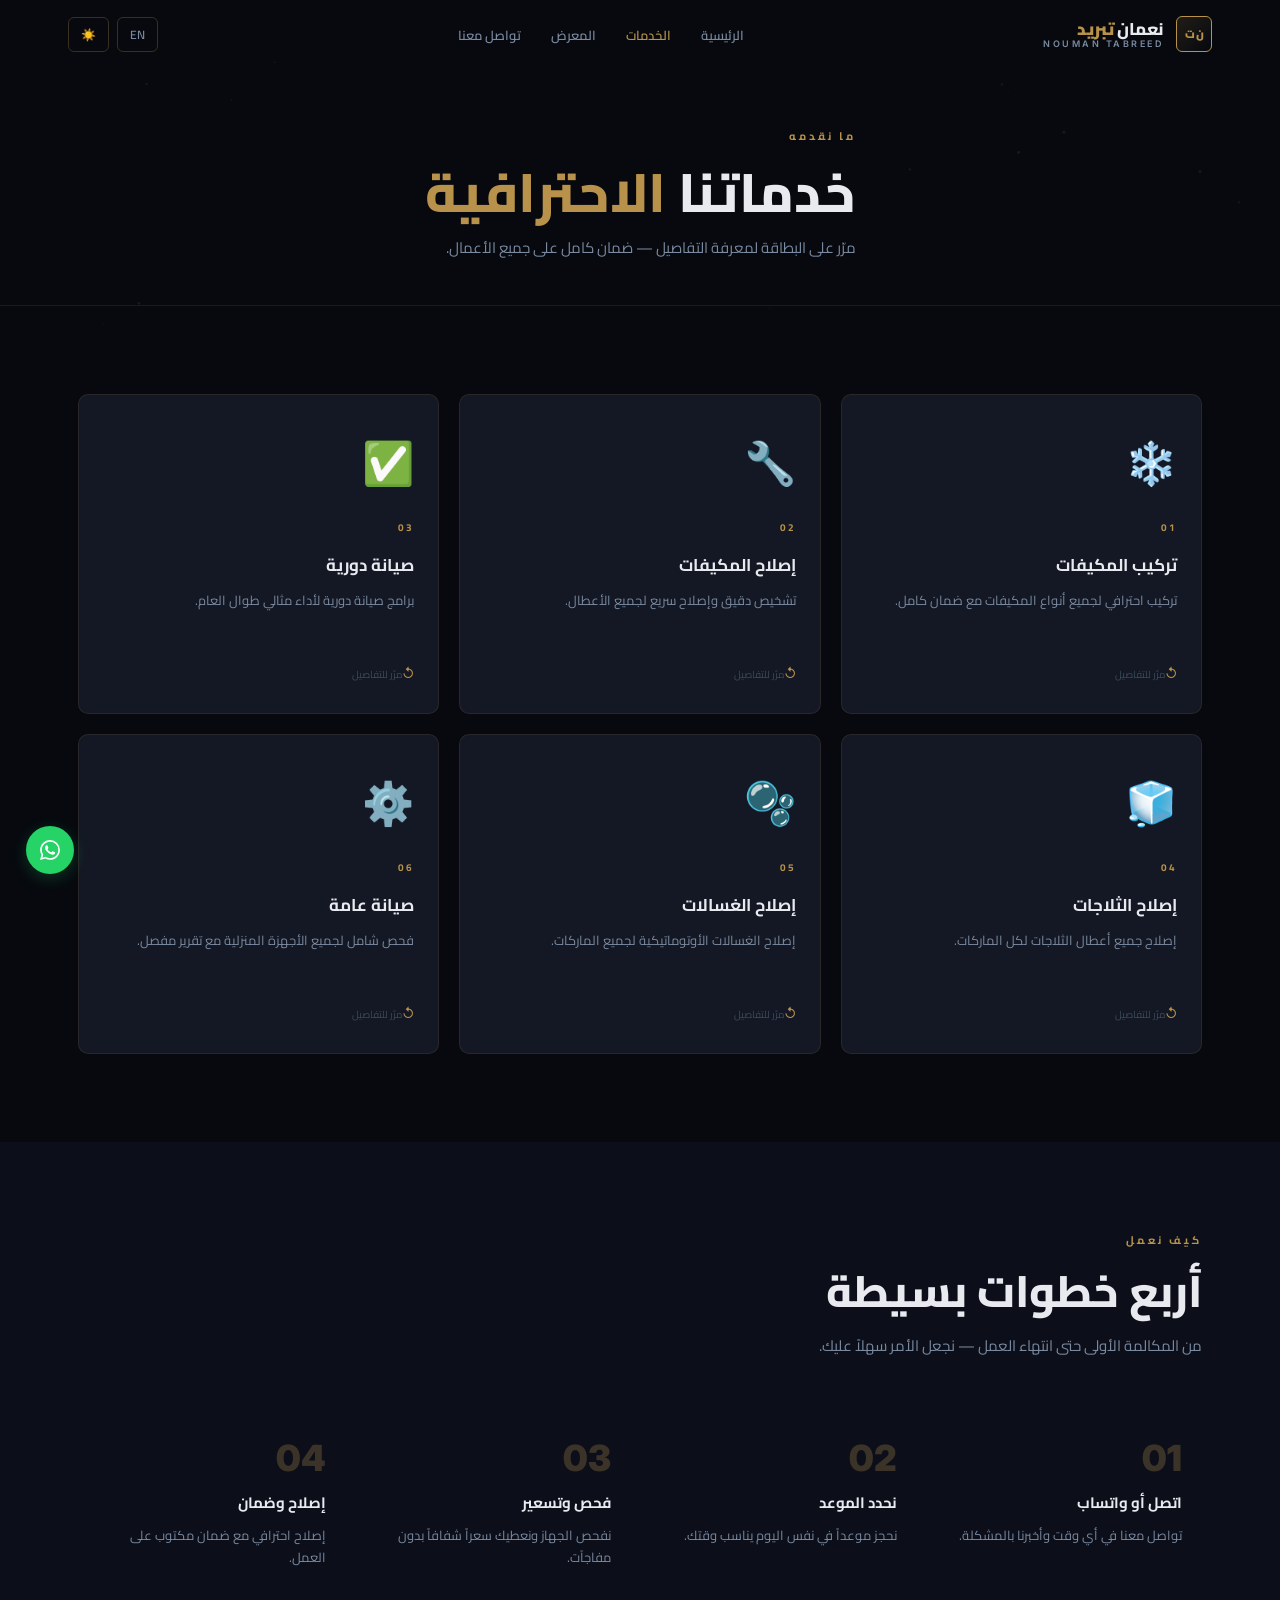
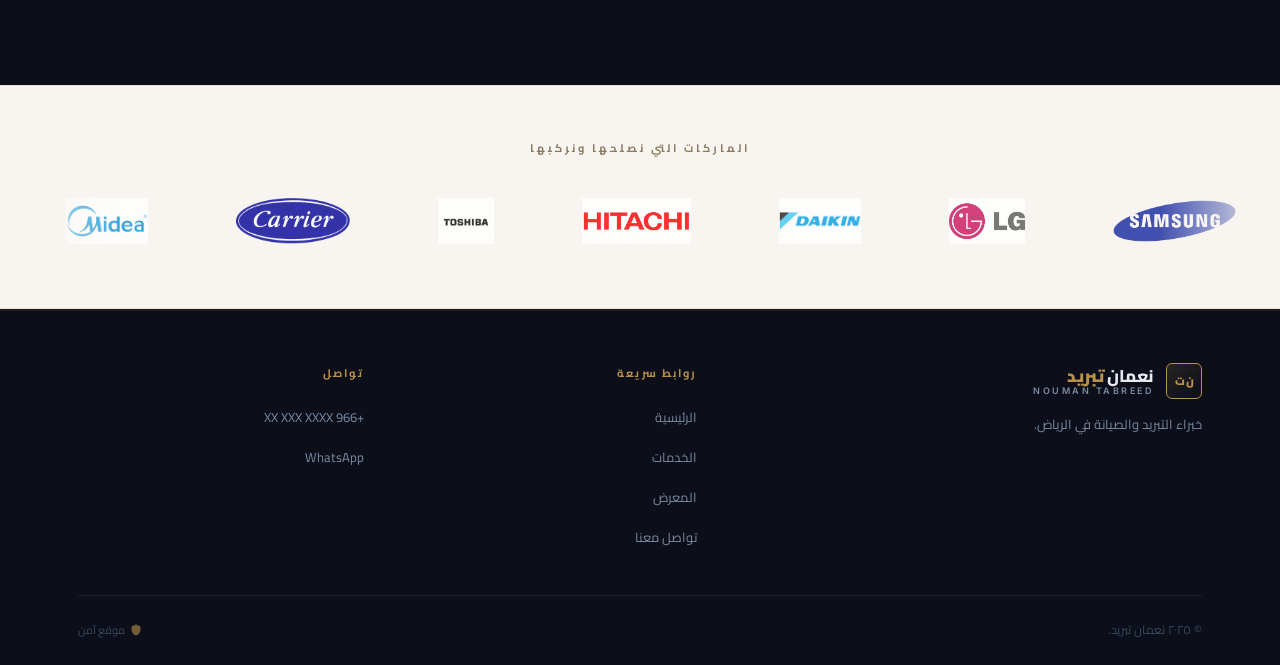
<file: services.html>
<!DOCTYPE html>
<html lang="ar" dir="rtl">
<head>
<meta charset="UTF-8"/><meta name="viewport" content="width=device-width,initial-scale=1.0"/>
<title>الخدمات | نعمان تبريد</title>
<meta name="description" content="خدمات تركيب وإصلاح وصيانة المكيفات والثلاجات والغسالات في الرياض — نعمان تبريد"/>
<link rel="preconnect" href="https://fonts.googleapis.com"/><link rel="preconnect" href="https://fonts.gstatic.com" crossorigin/>
<link href="https://fonts.googleapis.com/css2?family=Cairo:wght@400;600;700;800;900&family=Inter:wght@400;500;600&display=swap" rel="stylesheet"/>
<link rel="stylesheet" href="style.css"/>
<style>
/* 3D FLIP CARDS */
.srv-grid { display: grid; grid-template-columns: repeat(3,1fr); gap: 20px; }
.card-wrap { perspective: 900px; height: 320px; }
.card-inner { width: 100%; height: 100%; position: relative; transform-style: preserve-3d; transition: transform .6s cubic-bezier(.4,0,.2,1); }
.card-wrap:hover .card-inner { transform: rotateY(180deg); }
.card-front, .card-back { position: absolute; inset: 0; backface-visibility: hidden; -webkit-backface-visibility: hidden; border-radius: 10px; border: 1px solid var(--border); padding: 28px 24px; }
.card-front { background: var(--card); display: flex; flex-direction: column; }
.card-back { background: var(--card2); transform: rotateY(180deg); display: flex; flex-direction: column; justify-content: center; border-color: var(--gold); }
.card-ico { font-size: 42px; margin-bottom: 16px; display: block; }
.card-num { font-size: 10px; font-weight: 700; letter-spacing: 2px; color: var(--gold); margin-bottom: 12px; }
.card-front h3 { font-size: 17px; font-weight: 700; margin-bottom: 8px; }
.card-front p { font-size: 13px; color: var(--text2); line-height: 1.7; flex: 1; }
.card-hint { font-size: 10px; color: var(--text3); margin-top: 14px; display: flex; align-items: center; gap: 5px; }
.card-hint::before { content: '↺'; font-size: 13px; color: var(--gold); }
.card-back h3 { font-size: 17px; font-weight: 700; color: var(--gold); margin-bottom: 10px; }
.card-back p { font-size: 13px; color: var(--text2); line-height: 1.8; margin-bottom: 18px; }
.card-tags { display: flex; flex-wrap: wrap; gap: 6px; margin-bottom: 18px; }
.tag { font-size: 11px; font-weight: 600; color: var(--text2); border: 1px solid var(--border2); padding: 3px 10px; border-radius: 4px; }
.card-back a { display: inline-flex; align-items: center; gap: 7px; background: var(--gold); color: #07090f; font-size: 13px; font-weight: 700; padding: 9px 20px; border-radius: 7px; font-family: 'Cairo',sans-serif; transition: background .2s; align-self: flex-start; }
.card-back a:hover { background: var(--gold2); }

/* PROCESS */
#process { background: var(--bg2); }
.proc-grid { display: grid; grid-template-columns: repeat(4,1fr); gap: 18px; }
.proc-item { padding: 28px 20px; }
.proc-n { font-size: 36px; font-weight: 900; color: var(--border2); margin-bottom: 12px; font-family: 'Inter',sans-serif; line-height: 1; }
.proc-item h3 { font-size: 15px; font-weight: 700; margin-bottom: 7px; }
.proc-item p { font-size: 13px; color: var(--text2); line-height: 1.75; }

@media(max-width:900px){ .srv-grid{grid-template-columns:repeat(2,1fr)} .proc-grid{grid-template-columns:repeat(2,1fr)} }
@media(max-width:580px){ .srv-grid{grid-template-columns:1fr} .card-wrap{height:auto} .card-inner{transform:none!important} .card-front{position:static;backface-visibility:visible} .card-back{position:static;transform:none;backface-visibility:visible;margin-top:2px;border-radius:10px} .card-wrap{perspective:none;height:auto} }
</style>
</head>
<body>
<canvas id="particles"></canvas>
<nav id="nav">
<div class="nav-inner">
  <a href="index.html" class="logo"><div class="logo-mark"><span class="logo-mark-text">ن ت</span></div><div class="logo-words"><span class="logo-ar">نعمان <strong>تبريد</strong></span><span class="logo-en">Nouman Tabreed</span></div></a>
  <ul class="nav-links">
    <li><a href="index.html"><span class="ari">الرئيسية</span><span class="eni">Home</span></a></li>
    <li><a href="services.html" class="active"><span class="ari">الخدمات</span><span class="eni">Services</span></a></li>
    <li><a href="gallery.html"><span class="ari">المعرض</span><span class="eni">Gallery</span></a></li>
    <li><a href="contact.html"><span class="ari">تواصل معنا</span><span class="eni">Contact</span></a></li>
  </ul>
  <div class="nav-ctrl"><button class="cbtn" id="l-btn">EN</button><button class="cbtn" id="t-btn">☀️</button><button class="hbg" id="hbg"><span></span><span></span><span></span></button></div>
</div>
</nav>
<div id="mmenu"><ul>
  <li><a href="index.html" class="ml"><span class="ari">الرئيسية</span><span class="eni">Home</span></a></li>
  <li><a href="services.html" class="ml"><span class="ari">الخدمات</span><span class="eni">Services</span></a></li>
  <li><a href="gallery.html" class="ml"><span class="ari">المعرض</span><span class="eni">Gallery</span></a></li>
  <li><a href="contact.html" class="ml"><span class="ari">تواصل معنا</span><span class="eni">Contact</span></a></li>
</ul></div>

<div class="page-hero">
<div class="wrap page-hero-inner rev">
  <div class="s-eyebrow ar">ما نقدمه</div><div class="s-eyebrow en">What We Offer</div>
  <h1 class="ar">خدماتنا <span class="gold-text">الاحترافية</span></h1>
  <h1 class="en">Our <span class="gold-text">Professional</span> Services</h1>
  <p class="ar">مرّر على البطاقة لمعرفة التفاصيل — ضمان كامل على جميع الأعمال.</p>
  <p class="en">Hover each card for full details — all work fully guaranteed.</p>
</div>
</div>

<section class="sec">
<div class="wrap">
  <div class="srv-grid">
    <div class="card-wrap rev d1"><div class="card-inner">
      <div class="card-front"><span class="card-ico">❄️</span><div class="card-num">01</div><h3 class="ar">تركيب المكيفات</h3><h3 class="en">AC Installation</h3><p class="ar">تركيب احترافي لجميع أنواع المكيفات مع ضمان كامل.</p><p class="en">Professional installation for all AC types with full guarantee.</p><div class="card-hint ar">مرّر للتفاصيل</div><div class="card-hint en">Hover for details</div></div>
      <div class="card-back"><h3 class="ar">تركيب المكيفات</h3><h3 class="en">AC Installation</h3><p class="ar">نركب سبليت، مركزي، كاسيت، وشباك — مع اختبار كامل وضمان على التركيب والتشغيل.</p><p class="en">We install split, central, cassette & window units — full testing and installation guarantee.</p><div class="card-tags"><span class="tag">Split</span><span class="tag ar">مركزي</span><span class="tag">Cassette</span></div><a href="contact.html"><span class="ari">احجز الآن</span><span class="eni">Book Now</span></a></div>
    </div></div>

    <div class="card-wrap rev d2"><div class="card-inner">
      <div class="card-front"><span class="card-ico">🔧</span><div class="card-num">02</div><h3 class="ar">إصلاح المكيفات</h3><h3 class="en">AC Repair</h3><p class="ar">تشخيص دقيق وإصلاح سريع لجميع الأعطال.</p><p class="en">Accurate diagnosis and fast repair of all faults.</p><div class="card-hint ar">مرّر للتفاصيل</div><div class="card-hint en">Hover for details</div></div>
      <div class="card-back"><h3 class="ar">إصلاح المكيفات</h3><h3 class="en">AC Repair</h3><p class="ar">تسريب غاز، كمبروسر معطل، أعطال كهربائية، تسريب مياه — نشخّص ونصلح بسرعة.</p><p class="en">Gas leaks, compressor failure, electrical faults, water leaks — diagnosed and fixed fast.</p><div class="card-tags"><span class="tag ar">غاز فريون</span><span class="tag en">Gas Refill</span><span class="tag ar">كمبروسر</span></div><a href="contact.html"><span class="ari">احجز الآن</span><span class="eni">Book Now</span></a></div>
    </div></div>

    <div class="card-wrap rev d3"><div class="card-inner">
      <div class="card-front"><span class="card-ico">✅</span><div class="card-num">03</div><h3 class="ar">صيانة دورية</h3><h3 class="en">AC Maintenance</h3><p class="ar">برامج صيانة دورية لأداء مثالي طوال العام.</p><p class="en">Periodic maintenance programs for peak year-round performance.</p><div class="card-hint ar">مرّر للتفاصيل</div><div class="card-hint en">Hover for details</div></div>
      <div class="card-back"><h3 class="ar">الصيانة الدورية</h3><h3 class="en">Periodic Maintenance</h3><p class="ar">تنظيف الفلاتر والكويلات، شحن الغاز، فحص كهربائي كامل — كل ما يحتاجه مكيفك.</p><p class="en">Filter & coil cleaning, gas charge, full electrical check — everything your AC needs.</p><div class="card-tags"><span class="tag ar">فلاتر</span><span class="tag ar">كويلات</span><span class="tag ar">غاز</span></div><a href="contact.html"><span class="ari">احجز الآن</span><span class="eni">Book Now</span></a></div>
    </div></div>

    <div class="card-wrap rev d1"><div class="card-inner">
      <div class="card-front"><span class="card-ico">🧊</span><div class="card-num">04</div><h3 class="ar">إصلاح الثلاجات</h3><h3 class="en">Refrigerator Repair</h3><p class="ar">إصلاح جميع أعطال الثلاجات لكل الماركات.</p><p class="en">All refrigerator faults repaired for all brands.</p><div class="card-hint ar">مرّر للتفاصيل</div><div class="card-hint en">Hover for details</div></div>
      <div class="card-back"><h3 class="ar">إصلاح الثلاجات</h3><h3 class="en">Refrigerator Repair</h3><p class="ar">ثرموستات، كمبروسر، أبواب، مشكلة تجميد، تسريب مياه — نصلح كل شيء لجميع الماركات.</p><p class="en">Thermostat, compressor, doors, freezing, leaks — all brands, all models.</p><div class="card-tags"><span class="tag">Samsung</span><span class="tag">LG</span><span class="tag">Hisense</span><span class="tag">Haier</span></div><a href="contact.html"><span class="ari">احجز الآن</span><span class="eni">Book Now</span></a></div>
    </div></div>

    <div class="card-wrap rev d2"><div class="card-inner">
      <div class="card-front"><span class="card-ico">🫧</span><div class="card-num">05</div><h3 class="ar">إصلاح الغسالات</h3><h3 class="en">Washing Machine Repair</h3><p class="ar">إصلاح الغسالات الأوتوماتيكية لجميع الماركات.</p><p class="en">Automatic washer repair for all brands.</p><div class="card-hint ar">مرّر للتفاصيل</div><div class="card-hint en">Hover for details</div></div>
      <div class="card-back"><h3 class="ar">إصلاح الغسالات</h3><h3 class="en">Washing Machine Repair</h3><p class="ar">موتور، لوحة تحكم، طلمبة مياه، حزام، باب — جميع أنواع الغسالات الأوتوماتيكية.</p><p class="en">Motor, control board, pump, belt, door — all automatic washer types.</p><div class="card-tags"><span class="tag ar">أوتوماتيك</span><span class="tag en">Top Load</span><span class="tag en">Front Load</span></div><a href="contact.html"><span class="ari">احجز الآن</span><span class="eni">Book Now</span></a></div>
    </div></div>

    <div class="card-wrap rev d3"><div class="card-inner">
      <div class="card-front"><span class="card-ico">⚙️</span><div class="card-num">06</div><h3 class="ar">صيانة عامة</h3><h3 class="en">General Service</h3><p class="ar">فحص شامل لجميع الأجهزة المنزلية مع تقرير مفصل.</p><p class="en">Full check-up for all home appliances with detailed report.</p><div class="card-hint ar">مرّر للتفاصيل</div><div class="card-hint en">Hover for details</div></div>
      <div class="card-back"><h3 class="ar">الصيانة العامة</h3><h3 class="en">General Service</h3><p class="ar">فحص وصيانة شاملة مع تقرير مفصل وتوصيات لإطالة عمر الأجهزة وتوفير الطاقة.</p><p class="en">Full inspection with detailed report, longevity recommendations and energy-saving tips.</p><div class="card-tags"><span class="tag ar">تقرير</span><span class="tag en">Report</span><span class="tag ar">ضمان</span></div><a href="contact.html"><span class="ari">احجز الآن</span><span class="eni">Book Now</span></a></div>
    </div></div>
  </div>
</div>
</section>

<section id="process" class="sec">
<div class="wrap">
  <div class="rev">
    <div class="s-eyebrow ar">كيف نعمل</div><div class="s-eyebrow en">How It Works</div>
    <h2 class="s-title ar">أربع خطوات بسيطة</h2><h2 class="s-title en">Four Simple Steps</h2>
    <p class="s-sub ar">من المكالمة الأولى حتى انتهاء العمل — نجعل الأمر سهلاً عليك.</p>
    <p class="s-sub en">From first call to job done — we make it easy for you.</p>
  </div>
  <div class="proc-grid">
    <div class="proc-item rev d1"><div class="proc-n">01</div><h3 class="ar">اتصل أو واتساب</h3><h3 class="en">Call or WhatsApp</h3><p class="ar">تواصل معنا في أي وقت وأخبرنا بالمشكلة.</p><p class="en">Reach us anytime and tell us the problem.</p></div>
    <div class="proc-item rev d2"><div class="proc-n">02</div><h3 class="ar">نحدد الموعد</h3><h3 class="en">Schedule</h3><p class="ar">نحجز موعداً في نفس اليوم يناسب وقتك.</p><p class="en">We book a same-day visit at your convenience.</p></div>
    <div class="proc-item rev d3"><div class="proc-n">03</div><h3 class="ar">فحص وتسعير</h3><h3 class="en">Inspect & Quote</h3><p class="ar">نفحص الجهاز ونعطيك سعراً شفافاً بدون مفاجآت.</p><p class="en">Full inspection and a transparent quote — no surprises.</p></div>
    <div class="proc-item rev d4"><div class="proc-n">04</div><h3 class="ar">إصلاح وضمان</h3><h3 class="en">Fix & Guarantee</h3><p class="ar">إصلاح احترافي مع ضمان مكتوب على العمل.</p><p class="en">Professional repair with a written work guarantee.</p></div>
  </div>
</div>
</section>

<!-- BRANDS MARQUEE -->
<section id="brands">
<p class="brands-label ar">الماركات التي نصلحها ونركبها</p>
<p class="brands-label en">Brands We Service &amp; Install</p>
<div style="overflow:hidden">
  <div class="marquee-track">
    <div class="brand-item"><img src="assets/brands/samsung.png" alt="Samsung"/></div>
    <div class="brand-item"><img src="assets/brands/lg.png" alt="LG"/></div>
    <div class="brand-item"><img src="assets/brands/daikin.png" alt="Daikin"/></div>
    <div class="brand-item"><img src="assets/brands/hitachi.png" alt="Hitachi"/></div>
    <div class="brand-item"><img src="assets/brands/toshiba.png" alt="Toshiba"/></div>
    <div class="brand-item"><img src="assets/brands/carrier.png" alt="Carrier"/></div>
    <div class="brand-item"><img src="assets/brands/midea.png" alt="Midea"/></div>
    <div class="brand-item"><img src="assets/brands/gree.png" alt="Gree"/></div>
    <div class="brand-item"><img src="assets/brands/haier.png" alt="Haier"/></div>
    <div class="brand-item"><img src="assets/brands/bosch.png" alt="Bosch"/></div>
    <div class="brand-item"><img src="assets/brands/whirlpool.png" alt="Whirlpool"/></div>
    <div class="brand-item"><img src="assets/brands/panasonic.png" alt="Panasonic"/></div>
    <div class="brand-item"><img src="assets/brands/samsung.png" alt="Samsung"/></div>
    <div class="brand-item"><img src="assets/brands/lg.png" alt="LG"/></div>
    <div class="brand-item"><img src="assets/brands/daikin.png" alt="Daikin"/></div>
    <div class="brand-item"><img src="assets/brands/hitachi.png" alt="Hitachi"/></div>
    <div class="brand-item"><img src="assets/brands/toshiba.png" alt="Toshiba"/></div>
    <div class="brand-item"><img src="assets/brands/carrier.png" alt="Carrier"/></div>
    <div class="brand-item"><img src="assets/brands/midea.png" alt="Midea"/></div>
    <div class="brand-item"><img src="assets/brands/gree.png" alt="Gree"/></div>
    <div class="brand-item"><img src="assets/brands/haier.png" alt="Haier"/></div>
    <div class="brand-item"><img src="assets/brands/bosch.png" alt="Bosch"/></div>
    <div class="brand-item"><img src="assets/brands/whirlpool.png" alt="Whirlpool"/></div>
    <div class="brand-item"><img src="assets/brands/panasonic.png" alt="Panasonic"/></div>
  </div>
</div>
</section>

<div class="divider"></div>
<footer>
<div class="wrap">
  <div class="foot-grid">
    <div class="foot-brand"><a href="index.html" class="logo" style="margin-bottom:14px"><div class="logo-mark"><span class="logo-mark-text">ن ت</span></div><div class="logo-words"><span class="logo-ar">نعمان <strong>تبريد</strong></span><span class="logo-en">Nouman Tabreed</span></div></a><p class="ar">خبراء التبريد والصيانة في الرياض.</p><p class="en">AC &amp; appliance experts in Riyadh.</p></div>
    <div class="foot-col"><h4 class="ar">روابط سريعة</h4><h4 class="en">Quick Links</h4><ul><li><a href="index.html"><span class="ari">الرئيسية</span><span class="eni">Home</span></a></li><li><a href="services.html"><span class="ari">الخدمات</span><span class="eni">Services</span></a></li><li><a href="gallery.html"><span class="ari">المعرض</span><span class="eni">Gallery</span></a></li><li><a href="contact.html"><span class="ari">تواصل معنا</span><span class="eni">Contact</span></a></li></ul></div>
    <div class="foot-col"><h4 class="ar">تواصل</h4><h4 class="en">Contact</h4><ul><li><a href="tel:+966XXXXXXXXX">+966 XX XXX XXXX</a></li><li><a href="https://wa.me/966XXXXXXXXX" target="_blank" rel="noopener">WhatsApp</a></li></ul></div>
  </div>
  <div class="foot-bottom"><span class="foot-copy"><span class="ari">© ٢٠٢٥ نعمان تبريد.</span><span class="eni">© 2025 Nouman Tabreed.</span></span><span class="foot-secure"><svg viewBox="0 0 24 24"><path d="M12 1L3 5v6c0 5.55 3.84 10.74 9 12 5.16-1.26 9-6.45 9-12V5l-9-4z"/></svg><span class="ari">موقع آمن</span><span class="eni">Secure</span></span></div>
</div>
</footer>
<a id="fwa" href="https://wa.me/966XXXXXXXXX" target="_blank" rel="noopener noreferrer"><svg viewBox="0 0 24 24"><path d="M17.472 14.382c-.297-.149-1.758-.867-2.03-.967-.273-.099-.471-.148-.67.15-.197.297-.767.966-.94 1.164-.173.199-.347.223-.644.075-.297-.15-1.255-.463-2.39-1.475-.883-.788-1.48-1.761-1.653-2.059-.173-.297-.018-.458.13-.606.134-.133.298-.347.446-.52.149-.174.198-.298.298-.497.099-.198.05-.371-.025-.52-.075-.149-.669-1.612-.916-2.207-.242-.579-.487-.5-.669-.51-.173-.008-.371-.01-.57-.01-.198 0-.52.074-.792.372-.272.297-1.04 1.016-1.04 2.479 0 1.462 1.065 2.875 1.213 3.074.149.198 2.096 3.2 5.077 4.487.709.306 1.262.489 1.694.625.712.227 1.36.195 1.871.118.571-.085 1.758-.719 2.006-1.413.248-.694.248-1.289.173-1.413-.074-.124-.272-.198-.57-.347m-5.421 7.403h-.004a9.87 9.87 0 01-5.031-1.378l-.361-.214-3.741.982.998-3.648-.235-.374a9.86 9.86 0 01-1.51-5.26c.001-5.45 4.436-9.884 9.888-9.884 2.64 0 5.122 1.03 6.988 2.898a9.825 9.825 0 012.893 6.994c-.003 5.45-4.437 9.884-9.885 9.884m8.413-18.297A11.815 11.815 0 0012.05 0C5.495 0 .16 5.335.157 11.892c0 2.096.547 4.142 1.588 5.945L.057 24l6.305-1.654a11.882 11.882 0 005.683 1.448h.005c6.554 0 11.89-5.335 11.893-11.893a11.821 11.821 0 00-3.48-8.413z"/></svg><span class="wa-label ari">واتساب</span><span class="wa-label eni">WhatsApp</span></a>
<div id="mob-bar"><a href="tel:+966XXXXXXXXX" class="mob-call">📞 <span class="ari">اتصل الآن</span><span class="eni">Call Now</span></a><a href="https://wa.me/966XXXXXXXXX" class="mob-wa" target="_blank" rel="noopener">💬 WhatsApp</a></div>
<script src="script.js"></script>
</body></html>
<!-- This will be replaced — adding 3D scene via separate injection -->
</file>
<file: style.css>
/* ═══════════════════════════════
   NOUMAN TABREED — DESIGN SYSTEM
═══════════════════════════════ */
:root {
  --bg:     #07090f;
  --bg2:    #0c0f1a;
  --bg3:    #111520;
  --card:   #141824;
  --card2:  #1a1f2e;
  --gold:   #b8924a;
  --gold2:  #d4aa62;
  --gold3:  #8a6830;
  --steel:  #1e3a5f;
  --steel2: #2a4f7a;
  --text:   #e8eaf0;
  --text2:  #7a8aa0;
  --text3:  #3a4a5a;
  --border: rgba(184,146,74,0.12);
  --border2:rgba(184,146,74,0.28);
  --r: 10px;
  --t: 0.28s ease;
}
[data-theme=light] {
  --bg:#f4f1ec; --bg2:#ede9e2; --bg3:#fff;
  --card:#fff; --card2:#f8f5f0;
  --text:#0c0f1a; --text2:#4a5a6a; --text3:#9aaab8;
  --border:rgba(30,58,95,0.12); --border2:rgba(30,58,95,0.25);
}
*, *::before, *::after { box-sizing: border-box; margin: 0; padding: 0; }
html { scroll-behavior: smooth; }
body {
  font-family: 'Cairo', 'Inter', sans-serif;
  background: var(--bg);
  color: var(--text);
  overflow-x: hidden;
  transition: background .35s, color .35s;
}
::-webkit-scrollbar { width: 4px; }
::-webkit-scrollbar-track { background: var(--bg); }
::-webkit-scrollbar-thumb { background: var(--gold3); border-radius: 2px; }
a { text-decoration: none; color: inherit; }
img { max-width: 100%; display: block; }

/* ── LANG ── */
[data-lang=en] .ar, [data-lang=ar] .en { display: none; }
[data-lang=en] .en, [data-lang=ar] .ar { display: block; }
.ari { display: inline; } [data-lang=en] .ari { display: none; }
.eni { display: none; }  [data-lang=en] .eni { display: inline; }

/* ── PARTICLES ── */
#particles { position: fixed; inset: 0; pointer-events: none; z-index: 0; opacity: .35; }

/* ══════════════════════════════
   NAVBAR
══════════════════════════════ */
#nav {
  position: fixed; top: 0; left: 0; right: 0; z-index: 1000;
  border-bottom: 1px solid transparent;
  transition: all .35s;
}
#nav.scrolled {
  background: rgba(7,9,15,0.96);
  border-bottom-color: var(--border);
  backdrop-filter: blur(16px);
}
[data-theme=light] #nav.scrolled { background: rgba(244,241,236,0.96); }
.nav-inner {
  max-width: 1200px; margin: 0 auto;
  display: flex; align-items: center;
  justify-content: space-between;
  height: 68px; padding: 0 28px; gap: 20px;
}
/* LOGO */
.logo { display: flex; align-items: center; gap: 12px; flex-shrink: 0; }
.logo-mark {
  display: flex; flex-direction: column;
  align-items: center; justify-content: center;
  width: 36px; height: 36px;
  border: 1.5px solid var(--gold);
  border-radius: 6px;
  position: relative;
  overflow: hidden;
}
.logo-mark::before {
  content: '';
  position: absolute; inset: 0;
  background: linear-gradient(135deg, rgba(184,146,74,.15), transparent);
}
.logo-mark-text {
  font-size: 11px; font-weight: 900;
  color: var(--gold); letter-spacing: -.5px;
  font-family: 'Cairo', sans-serif;
  line-height: 1; position: relative; z-index: 1;
}
.logo-words { display: flex; flex-direction: column; }
.logo-ar {
  font-size: 17px; font-weight: 800;
  color: var(--text); letter-spacing: -.3px; line-height: 1.1;
}
.logo-ar strong { color: var(--gold); font-weight: 900; }
.logo-en {
  font-size: 9px; font-weight: 600; letter-spacing: 2.5px;
  text-transform: uppercase; color: var(--text2);
  font-family: 'Inter', sans-serif; line-height: 1;
}
/* NAV LINKS */
.nav-links { display: flex; gap: 2px; list-style: none; }
.nav-links a {
  font-size: 13px; font-weight: 600;
  padding: 6px 14px; border-radius: 6px;
  color: var(--text2); transition: color .2s, background .2s;
}
.nav-links a:hover { color: var(--text); background: rgba(255,255,255,.04); }
.nav-links a.active { color: var(--gold); }
/* CONTROLS */
.nav-ctrl { display: flex; align-items: center; gap: 8px; }
.cbtn {
  background: transparent; border: 1px solid var(--border2);
  color: var(--text2); padding: 5px 12px; border-radius: 6px;
  font-size: 12px; font-weight: 600; cursor: pointer;
  font-family: 'Cairo', sans-serif; transition: all .2s;
}
.cbtn:hover { border-color: var(--gold); color: var(--gold); }
.hbg {
  display: none; flex-direction: column; gap: 4px;
  background: none; border: none; cursor: pointer; padding: 8px;
}
.hbg span { display: block; width: 20px; height: 1.5px; background: var(--text2); border-radius: 1px; transition: .28s; }
.hbg.on span:nth-child(1) { transform: translateY(5.5px) rotate(45deg); }
.hbg.on span:nth-child(2) { opacity: 0; }
.hbg.on span:nth-child(3) { transform: translateY(-5.5px) rotate(-45deg); }
#mmenu {
  display: none; position: fixed; top: 68px; left: 0; right: 0;
  background: var(--bg2); border-bottom: 1px solid var(--border);
  padding: 10px 20px; z-index: 999;
}
#mmenu.on { display: block; }
#mmenu ul { list-style: none; }
#mmenu a {
  display: block; padding: 11px 14px; font-weight: 600; font-size: 14px;
  border-radius: 7px; color: var(--text2); transition: all .2s;
}
#mmenu a:hover { background: var(--card); color: var(--gold); }

/* ══════════════════════════════
   SECTIONS
══════════════════════════════ */
.sec { padding: 88px 0; position: relative; z-index: 1; }
.wrap { max-width: 1180px; margin: 0 auto; padding: 0 28px; }
.s-eyebrow {
  display: inline-flex; align-items: center; gap: 8px;
  font-size: 11px; font-weight: 700; letter-spacing: 3px;
  text-transform: uppercase; color: var(--gold);
  margin-bottom: 16px;
}
.s-eyebrow::before {
  content: ''; width: 24px; height: 1px; background: var(--gold); opacity: .6;
}
.s-title {
  font-size: clamp(26px, 4vw, 44px);
  font-weight: 800; line-height: 1.18; margin-bottom: 14px;
}
.s-sub { font-size: 15px; color: var(--text2); line-height: 1.85; max-width: 520px; margin-bottom: 52px; }

/* ── REVEAL ── */
.rev   { opacity:0; transform:translateY(28px); transition:opacity .6s ease,transform .6s ease; }
.rev-l { opacity:0; transform:translateX(-28px); transition:opacity .6s ease,transform .6s ease; }
.rev-r { opacity:0; transform:translateX(28px);  transition:opacity .6s ease,transform .6s ease; }
.rev-s { opacity:0; transform:scale(.95);         transition:opacity .6s ease,transform .6s ease; }
.rev.on, .rev-l.on, .rev-r.on, .rev-s.on { opacity:1; transform:none; }
.d1{transition-delay:.08s} .d2{transition-delay:.16s} .d3{transition-delay:.24s} .d4{transition-delay:.32s}

/* ── DIVIDER ── */
.divider { height: 1px; background: var(--border); }

/* ══════════════════════════════
   BUTTONS
══════════════════════════════ */
.btn-primary {
  display: inline-flex; align-items: center; gap: 8px;
  background: var(--gold); color: #07090f;
  font-weight: 700; font-size: 14px;
  padding: 13px 26px; border-radius: 8px;
  font-family: 'Cairo', sans-serif;
  transition: background .2s, transform .2s, box-shadow .2s;
  box-shadow: 0 2px 12px rgba(184,146,74,.25);
}
.btn-primary:hover { background: var(--gold2); transform: translateY(-1px); box-shadow: 0 6px 20px rgba(184,146,74,.35); }
.btn-secondary {
  display: inline-flex; align-items: center; gap: 8px;
  background: transparent; color: var(--text);
  font-weight: 600; font-size: 14px;
  padding: 12px 24px; border-radius: 8px;
  border: 1px solid var(--border2);
  font-family: 'Cairo', sans-serif;
  transition: all .2s;
}
.btn-secondary:hover { border-color: var(--gold); color: var(--gold); }

/* ══════════════════════════════
   FLOATING WHATSAPP
══════════════════════════════ */
#fwa {
  position: fixed; bottom: 26px; left: 26px; z-index: 998;
  display: flex; align-items: center; gap: 0;
  background: #25D366; border-radius: 50px;
  box-shadow: 0 4px 16px rgba(37,211,102,.22);
  transition: all .3s cubic-bezier(.4,0,.2,1);
  overflow: hidden; width: 48px; height: 48px;
}
[dir=ltr] #fwa { left: auto; right: 26px; }
#fwa:hover { width: 148px; }
#fwa svg { width: 20px; height: 20px; fill: #fff; flex-shrink: 0; margin: 0 14px; }
#fwa .wa-label {
  white-space: nowrap; font-size: 13px; font-weight: 700;
  color: #fff; opacity: 0; transition: opacity .15s .1s;
  font-family: 'Cairo', sans-serif;
}
#fwa:hover .wa-label { opacity: 1; }

/* ══════════════════════════════
   MOBILE BOTTOM BAR
══════════════════════════════ */
#mob-bar {
  display: none; position: fixed; bottom: 0; left: 0; right: 0;
  z-index: 997; background: var(--bg2); border-top: 1px solid var(--border);
  padding: 10px 14px; gap: 10px;
}
.mob-call {
  flex: 1; display: flex; align-items: center; justify-content: center;
  gap: 7px; background: var(--steel2); color: #fff;
  font-weight: 700; font-size: 14px; padding: 11px;
  border-radius: 8px; font-family: 'Cairo', sans-serif;
}
.mob-wa {
  flex: 1; display: flex; align-items: center; justify-content: center;
  gap: 7px; background: #25D366; color: #fff;
  font-weight: 700; font-size: 14px; padding: 11px;
  border-radius: 8px; font-family: 'Cairo', sans-serif;
}

/* ══════════════════════════════
   FOOTER
══════════════════════════════ */
footer { background: var(--bg2); border-top: 1px solid var(--border); padding: 52px 0 24px; position: relative; z-index: 1; }
.foot-grid { display: grid; grid-template-columns: 1.6fr 1fr 1fr; gap: 48px; margin-bottom: 44px; }
.foot-brand .logo { margin-bottom: 14px; }
.foot-brand p { font-size: 13px; color: var(--text2); line-height: 1.8; max-width: 240px; }
.foot-col h4 { font-size: 11px; font-weight: 700; letter-spacing: 2px; text-transform: uppercase; color: var(--gold); margin-bottom: 18px; }
.foot-col ul { list-style: none; display: flex; flex-direction: column; gap: 10px; }
.foot-col ul a { font-size: 13px; color: var(--text2); transition: color .2s; }
.foot-col ul a:hover { color: var(--text); }
.foot-bottom { border-top: 1px solid var(--border); padding-top: 22px; display: flex; justify-content: space-between; align-items: center; flex-wrap: wrap; gap: 10px; }
.foot-copy { font-size: 12px; color: var(--text3); }
.foot-secure { font-size: 11px; color: var(--text3); display: flex; align-items: center; gap: 5px; }
.foot-secure svg { width: 12px; height: 12px; fill: var(--gold); opacity: .6; }

/* ══════════════════════════════
   PAGE HERO (inner pages)
══════════════════════════════ */
.page-hero {
  min-height: 34vh; padding-top: 68px;
  display: flex; align-items: flex-end;
  border-bottom: 1px solid var(--border);
  position: relative; z-index: 1;
}
.page-hero-inner { padding: 52px 0 44px; }
.page-hero h1 { font-size: clamp(30px,5vw,54px); font-weight: 800; line-height: 1.15; margin-bottom: 10px; }
.page-hero p { font-size: 15px; color: var(--text2); max-width: 480px; line-height: 1.8; }
.gold-text { color: var(--gold); }

/* ══════════════════════════════
   RESPONSIVE
══════════════════════════════ */
@media(max-width:900px) { .foot-grid { grid-template-columns: 1fr 1fr; } }
@media(max-width:768px) {
  .nav-links { display: none; } .hbg { display: flex; }
  .sec { padding: 60px 0; }
  #mob-bar { display: flex; } body { padding-bottom: 72px; }
  #fwa { bottom: 84px; }
  .foot-grid { grid-template-columns: 1fr; gap: 28px; }
}

/* ══════════════════════════════
   BRANDS MARQUEE
══════════════════════════════ */
#brands {
  padding: 52px 0;
  background: #ffffff;
  border-top: 1px solid #e8e2d8;
  border-bottom: 1px solid #e8e2d8;
  overflow: hidden;
  position: relative;
  z-index: 1;
}
[data-theme=dark] #brands {
  background: #f8f5f0;
}
#brands::before, #brands::after {
  content: '';
  position: absolute;
  top: 0; bottom: 0;
  width: 120px;
  z-index: 2;
  pointer-events: none;
}
#brands::before { left: 0; background: linear-gradient(90deg, #ffffff, transparent); }
#brands::after  { right: 0; background: linear-gradient(-90deg, #ffffff, transparent); }
[data-theme=dark] #brands::before { background: linear-gradient(90deg, #f8f5f0, transparent); }
[data-theme=dark] #brands::after  { background: linear-gradient(-90deg, #f8f5f0, transparent); }
.brands-label {
  text-align: center;
  font-size: 11px;
  font-weight: 700;
  letter-spacing: 3px;
  text-transform: uppercase;
  color: #8a7a60;
  margin-bottom: 28px;
}
.marquee-track {
  display: flex;
  gap: 0;
  width: max-content;
  animation: marquee-scroll 28s linear infinite;
}
.marquee-track:hover { animation-play-state: paused; }
@keyframes marquee-scroll {
  from { transform: translateX(0); }
  to   { transform: translateX(-50%); }
}
.brand-item {
  display: flex;
  align-items: center;
  justify-content: center;
  padding: 0 44px;
  height: 70px;
  flex-shrink: 0;
  filter: grayscale(0) brightness(1);
  opacity: .8;
  transition: opacity .25s, transform .25s, filter .25s;
  cursor: default;
}
.brand-item:hover {
  opacity: 1;
  transform: scale(1.12);
  filter: brightness(1.1);
}
.brand-item img {
  height: 46px;
  width: auto;
  max-width: 135px;
  object-fit: contain;
  display: block;
}

/* ══════════════════════════════
   REVIEWS AUTO-SCROLL CAROUSEL
══════════════════════════════ */
#reviews { background: var(--bg); overflow: hidden; }
.reviews-track-wrap {
  position: relative;
  overflow: hidden;
}
.reviews-track-wrap::before,
.reviews-track-wrap::after {
  content: '';
  position: absolute;
  top: 0; bottom: 0;
  width: 80px;
  z-index: 2;
  pointer-events: none;
}
.reviews-track-wrap::before { left: 0; background: linear-gradient(90deg, var(--bg), transparent); }
.reviews-track-wrap::after  { right: 0; background: linear-gradient(-90deg, var(--bg), transparent); }
.reviews-track {
  display: flex;
  gap: 20px;
  width: max-content;
  animation: reviews-scroll 40s linear infinite;
}
.reviews-track:hover { animation-play-state: paused; }
@keyframes reviews-scroll {
  from { transform: translateX(0); }
  to   { transform: translateX(-50%); }
}
.rev-card {
  width: 320px;
  flex-shrink: 0;
  background: #f5f0e8;
  border: 1px solid #e0d8c8;
  border-radius: 12px;
  padding: 26px 24px;
  transition: border-color .25s, transform .25s, box-shadow .25s;
  cursor: default;
}
[data-theme=dark] .rev-card {
  background: #1a1f2e;
  border-color: rgba(184,146,74,0.15);
}
.rev-card:hover {
  border-color: var(--gold);
  transform: translateY(-4px);
  box-shadow: 0 12px 32px rgba(184,146,74,.12);
}
.rev-stars { color: #d4a840; font-size: 14px; letter-spacing: 2px; margin-bottom: 12px; }
.rev-body { font-size: 13px; color: var(--text2); line-height: 1.85; margin-bottom: 20px; }
.rev-author { display: flex; align-items: center; gap: 12px; }
.rev-avatar {
  width: 42px; height: 42px; border-radius: 50%;
  background: linear-gradient(135deg, #1e3a5f, #b8924a);
  display: flex; align-items: center; justify-content: center;
  font-weight: 700; font-size: 16px; color: #fff; flex-shrink: 0;
}
.rev-name { font-size: 13px; font-weight: 700; color: var(--text); }
.rev-loc  { font-size: 11px; color: var(--text2); margin-top: 2px; }
</file>
